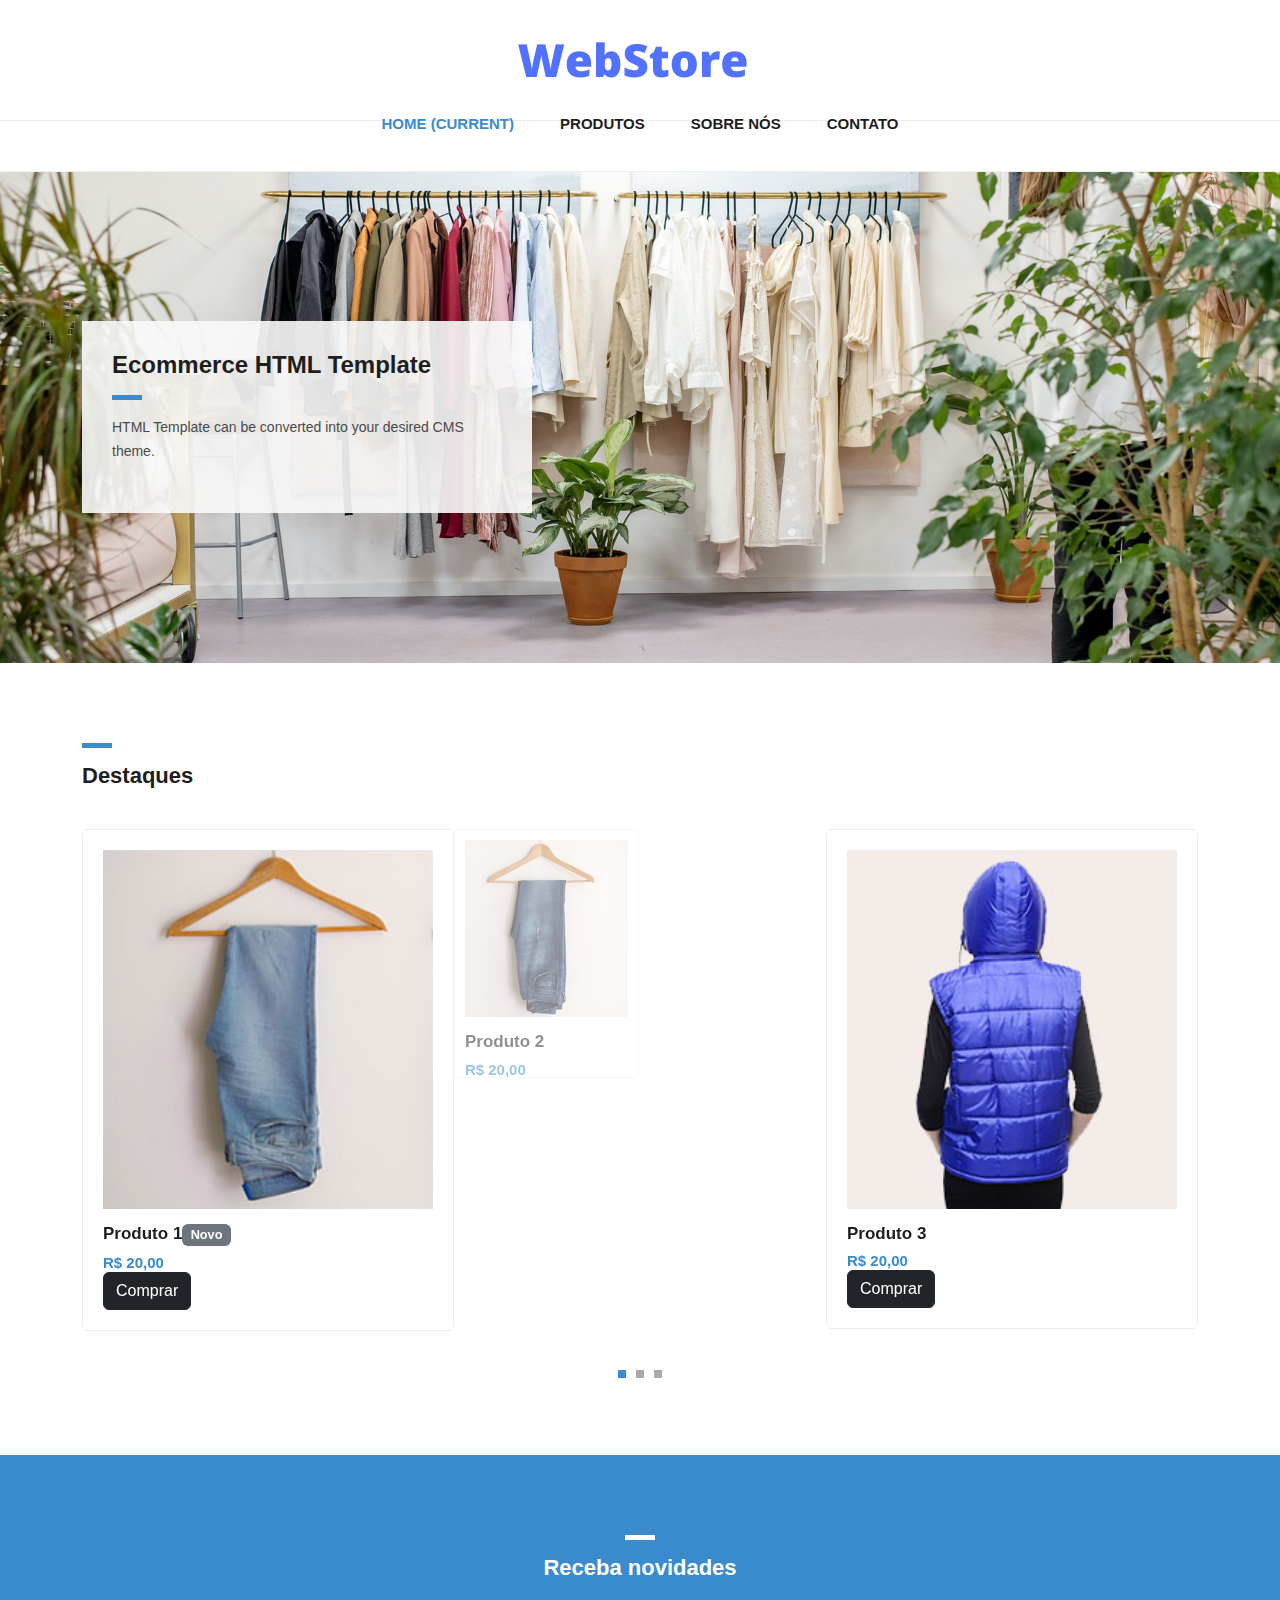
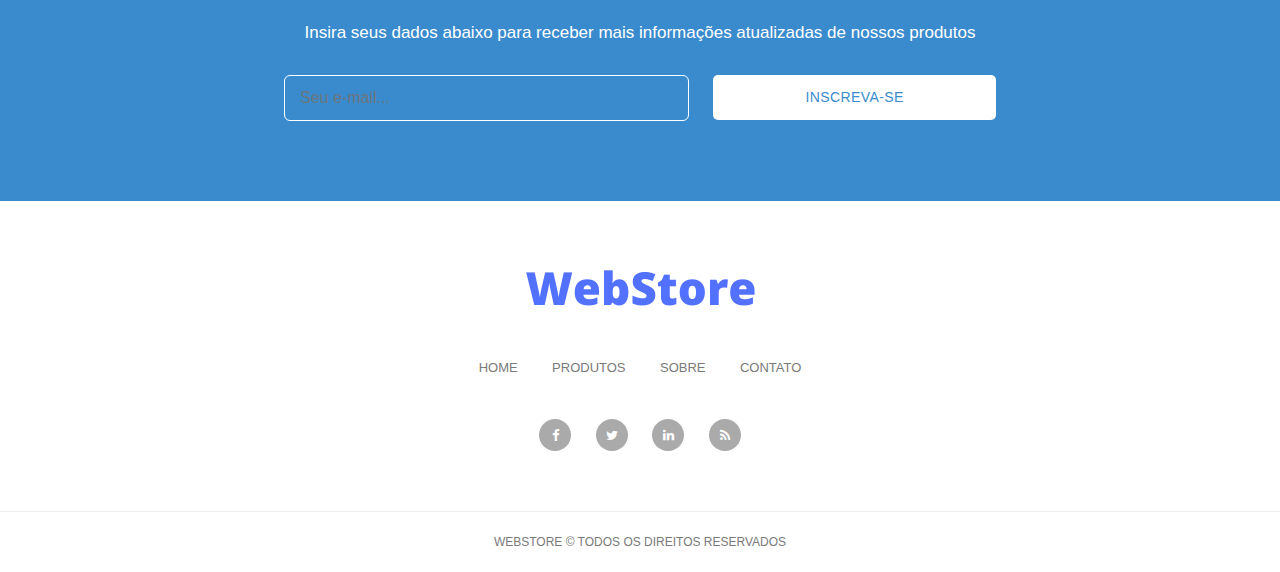
<file: index.html>
<!DOCTYPE html>
<html lang="pt-br">
<head>
    <meta charset="UTF-8">
    <meta http-equiv="X-UA-Compatible" content="IE=edge">
    <meta name="viewport" content="width=device-width, initial-scale=1.0">
    <link rel="stylesheet" href="./vendor/bootstrap/css/bootstrap.min.css">
    <link rel="stylesheet" href="./vendor/owl/css/owl.css">
    <link rel="stylesheet" href="./vendor/fontawesome/fontawesome.css">
    <link rel="stylesheet" href="./vendor/jquery-ui/jquery-ui.min.css">
    <link rel="stylesheet" href="./css/style.css">
    <title>WebStore - Loja especializada</title>
</head>
<body>
    <nav class="navbar navbar-expand-lg navbar-dark bg-dark static-top">
        <div class="container">
            <a class="navbar-brand" href="#"><img src="./img/header-logo.png" alt="logo"></a>
            <button class="navbar-toggler" type="button" data-toggle="collapse" data-target="#navbarResponsive" aria-controls="navbarResponsive" aria-expanded="false" aria-label="Toggle navigation">
                <span class="navbar-toggler-icon"></span>
            </button>
            <div class="collapse navbar-collapse" id="navbarResponsive">
                <ul class="navbar-nav ml-auto">
                    <li class="nav-item active">
                        <a class="nav-link" href="index.html">Home
                            <span class="sr-only">(current)</span>
                        </a>
                    </li>
                    <li class="nav-item">
                        <a class="nav-link" href="#products">Produtos</a>
                    </li>
                    <li class="nav-item">
                        <a class="nav-link nav-modal-open" href="#about" rel="sobre">Sobre nós</a>
                    </li>
                    <li class="nav-item">
                        <a class="nav-link nav-modal-open" href="#contact" rel="contato">Contato</a>
                    </li>
                </ul>
            </div>
        </div>
    </nav>
    
    <div class="banner">
        <div class="container">
            <div class="row">
                <div class="col-md-12">
                    <div class="caption">
                        <h2>Ecommerce HTML Template</h2>
                        <div class="line-dec"></div>
                        <p>HTML Template can be converted into your desired CMS theme. </p>
                    </div>
                </div>
            </div>
        </div>
    </div>
    
    <div id="featured" class="featured-items">
        <div class="container" id="products">
            <div class="row">
                <div class="col-md-12">
                    <div class="section-heading">
                        <div class="line-dec"></div>
                        <h1>Destaques</h1>
                    </div>
                </div>
                <div class="col-md-12">
                    <div class="owl-carousel owl-theme">
                        <div class="featured-item">
                            <img src="./img/item-01.jpg" alt="Item 1">
                            <h4>Produto 1</h4>
                            <h6>R$ 20,00</h6>
                            <a href="single-product.html">
                                Comprar
                            </a>
                        </div>
                        <div class="featured-item">
                            <img src="./img/item-02.jpg" alt="Item 2">
                            <h4>Produto 2</h4>
                            <h6>R$ 20,00</h6>
                            <a href="single-product.html">
                                Comprar
                            </a>
                        </div>
                        <div class="featured-item">
                            <img src="./img/item-03.jpg" alt="Item 3">
                            <h4>Produto 3</h4>
                            <h6>R$ 20,00</h6>
                            <a href="single-product.html">
                                Comprar
                            </a>
                        </div>
                        <div class="featured-item">
                            <img src="./img/item-04.jpg" alt="Item 4">
                            <h4>Produto 4</h4>
                            <h6>R$ 20,00</h6>
                            <a href="single-product.html">
                                Comprar
                            </a>
                        </div>
                        <div class="featured-item">
                            <img src="./img/item-05.jpg" alt="Item 5">
                            <h4>Produto 5</h4>
                            <h6>R$ 20,00</h6>
                            <a href="single-product.html">
                                Comprar
                            </a>
                        </div>
                        <div class="featured-item">
                            <img src="./img/item-06.jpg" alt="Item 6">
                            <h4>Produto 6</h4>
                            <h6>R$ 20,00</h6>
                            <a href="single-product.html">
                                Comprar
                            </a>
                        </div>
                        <div class="featured-item">
                            <img src="./img/item-04.jpg" alt="Item 7">
                            <h4>Produto 7</h4>
                            <h6>R$ 20,00</h6>
                            <a href="single-product.html">
                                Comprar
                            </a>
                        </div>
                        <div class="featured-item">
                            <img src="./img/item-05.jpg" alt="Item 8">
                            <h4>Produto 8</h4>
                            <h6>R$ 20,00</h6>
                            <a href="single-product.html">
                                Comprar
                            </a>
                        </div>
                        <div class="featured-item">
                            <img src="./img/item-05.jpg" alt="Item 9">
                            <h4>Produto 9</h4>
                            <h6>R$ 20,00</h6>
                            <a href="single-product.html">
                                Comprar
                            </a>
                        </div>
                    </div>
                </div>
            </div>
        </div>
    </div>
    
    <div class="subscribe-form">
        <div class="container">
            <div class="row">
                <div class="col-md-12">
                    <div class="section-heading">
                        <div class="line-dec"></div>
                        <h1>Receba novidades</h1>
                    </div>
                </div>
                <div class="col-md-8 offset-md-2">
                    <div class="main-content">
                        <p>Insira seus dados abaixo para receber mais informações atualizadas de nossos produtos</p>
                        <div class="container">
                            <form id="subscribe" class="form" action="" method="get">
                                <div class="row">
                                    <div class="col-md-7">
                                        <fieldset>
                                            <input name="email" type="text" class="form-control" id="email" placeholder="Seu e-mail...">
                                        </fieldset>
                                    </div>
                                    <div class="col-md-5">
                                        <fieldset>
                                            <button type="submit" id="form-submit" class="button">Inscreva-se</button>
                                        </fieldset>
                                    </div>
                                </div>
                            </form>
                        </div>
                    </div>
                </div>
            </div>
        </div>
    </div>
    
    <div class="footer">
        <div class="container">
            <div class="row">
                <div class="col-md-12">
                    <div class="logo">
                        <img src="./img/header-logo.png" alt="logo">
                    </div>
                </div>
                <div class="col-md-12">
                    <div class="footer-menu">
                        <ul>
                            <li><a href="#top">Home</a></li>
                            <li><a href="#products">Produtos</a></li>
                            <li><a class="nav-modal-open" href="#about" rel="sobre">Sobre</a></li>
                            <li><a class="nav-modal-open" href="#contact" rel="contato">Contato</a></li>
                        </ul>
                    </div>
                </div>
                <div class="col-md-12">
                    <div class="social-icons">
                        <ul>
                            <li><a href="#"><i class="fa fa-facebook"></i></a></li>
                            <li><a href="#"><i class="fa fa-twitter"></i></a></li>
                            <li><a href="#"><i class="fa fa-linkedin"></i></a></li>
                            <li><a href="#"><i class="fa fa-rss"></i></a></li>
                        </ul>
                    </div>
                </div>
            </div>
        </div>
    </div>
    
    <div class="sub-footer">
        <div class="container">
            <div class="row">
                <div class="col-md-12">
                    <div class="copyright-text">
                        <p>WebStore &copy; Todos os direitos reservados</p>
                    </div>
                </div>
            </div>
        </div>
    </div>
    
    
    <!-- Modal Body -->
    <!-- if you want to close by clicking outside the modal, delete the last endpoint:data-bs-backdrop and data-bs-keyboard -->
    <div class="modal fade" id="modalId" tabindex="-1" data-bs-backdrop="static" data-bs-keyboard="false" role="dialog" aria-labelledby="modalTitleId" aria-hidden="true">
        <div class="modal-dialog modal-dialog-scrollable modal-dialog-centered modal-sm" role="document">
            <div class="modal-content">
                <div class="modal-header">
                    <h5 class="modal-title" id="modalTitleId">Modal title</h5>
                    <button type="button" class="btn-close" data-bs-dismiss="modal" aria-label="Close"></button>
                </div>
                <div class="modal-body">
                    Body
                </div>
            </div>
        </div>
    </div>
    
    <div id="contato" class="visually-hidden">
        <form action="" class="form">
            <div class="mb-3">
                <label for="nome" class="form-label">Nome</label>
                <input type="text" name="nome" class="form-control" id="nome" placeholder="Digite seu nome" aria-describedby="helpNome">
                <small id="helpNome" class="text-muted">
                    Digite um nome válido
                </small>
            </div>
            <div class="mb-3">
                <label for="email" class="form-label">Email</label>
                <input type="text" name="email" class="form-control" id="email" placeholder="Digite seu e-mail" aria-describedby="helpEmail">
                <small id="helpEmail" class="text-muted">
                    Digite um nome válido
                </small>
            </div>
            <div class="mb-3">
                <label for="date" class="form-label">Data</label>
                <input type="text" name="date" class="form-control" id="date" placeholder="Digite uma data" aria-describedby="helpDate">
                <small id="helpDate" class="text-muted">
                    Digite uma data válida
                </small>
            </div>
            <div class="mb-3">
                <label for="time" class="form-label">Hora</label>
                <input type="text" name="time" class="form-control" id="time" placeholder="Digite um horário" aria-describedby="helpTime">
                <small id="helpTime" class="text-muted">
                    Digite um horário válido
                </small>
            </div>
            <div class="mb-3">
                <label for="cep" class="form-label">CEP</label>
                <input type="text" name="cep" class="form-control" id="cep" placeholder="Digite seu cep" aria-describedby="helpCep">
                <small id="helpCep" class="text-muted">
                    Digite um cep válido
                </small>
            </div>
            <div class="mb-3">
                <label for="phone" class="form-label">Phone</label>
                <input type="text" name="phone" class="form-control" id="phone" placeholder="Digite seu telefone" aria-describedby="helpPhone" required>
                <small id="helpPhone" class="text-muted">
                    Digite um telefone válido
                </small>
            </div>
            <div class="mb-3">
                <label for="cpf" class="form-label">CPF</label>
                <input type="text" name="cpf" class="form-control" id="cpf" placeholder="Digite seu cpf" aria-describedby="helpCpf" required>
                <small id="helpCpf" class="text-muted">
                    Digite um cpf válido
                </small>
            </div>
            
            <button type="submit" class="btn btn-primary">Enviar</button>
        </form>
    </div>
    
    <div id="sobre" class="visually-hidden">
        <p>Lorem ipsum dolor sit, amet consectetur adipisicing elit. Odio iusto qui quibusdam corporis exercitationem soluta dolor libero? Facere, excepturi ullam. In, eum officia molestiae veniam obcaecati maiores amet voluptatibus saepe. Lorem, ipsum dolor sit amet consectetur adipisicing elit. Placeat aspernatur nulla asperiores, assumenda autem corrupti possimus facilis nisi velit iste doloribus cumque alias necessitatibus sit exercitationem officia, sed enim at.</p>
    </div>
    
    
    <script src="./vendor/jquery/jquery-3.6.1.min.js"></script>
    <script src="./vendor/bootstrap/js/bootstrap.min.js"></script>
    <script src="./vendor/owl/js/owl.js"></script>
    <script src="./vendor/jquery-mask/jquery.mask.min.js"></script>
    <script src="./vendor/jquery-ui/jquery-ui.min.js"></script>
    <script src="./js/script.js"></script>
</body>
</html>
</file>
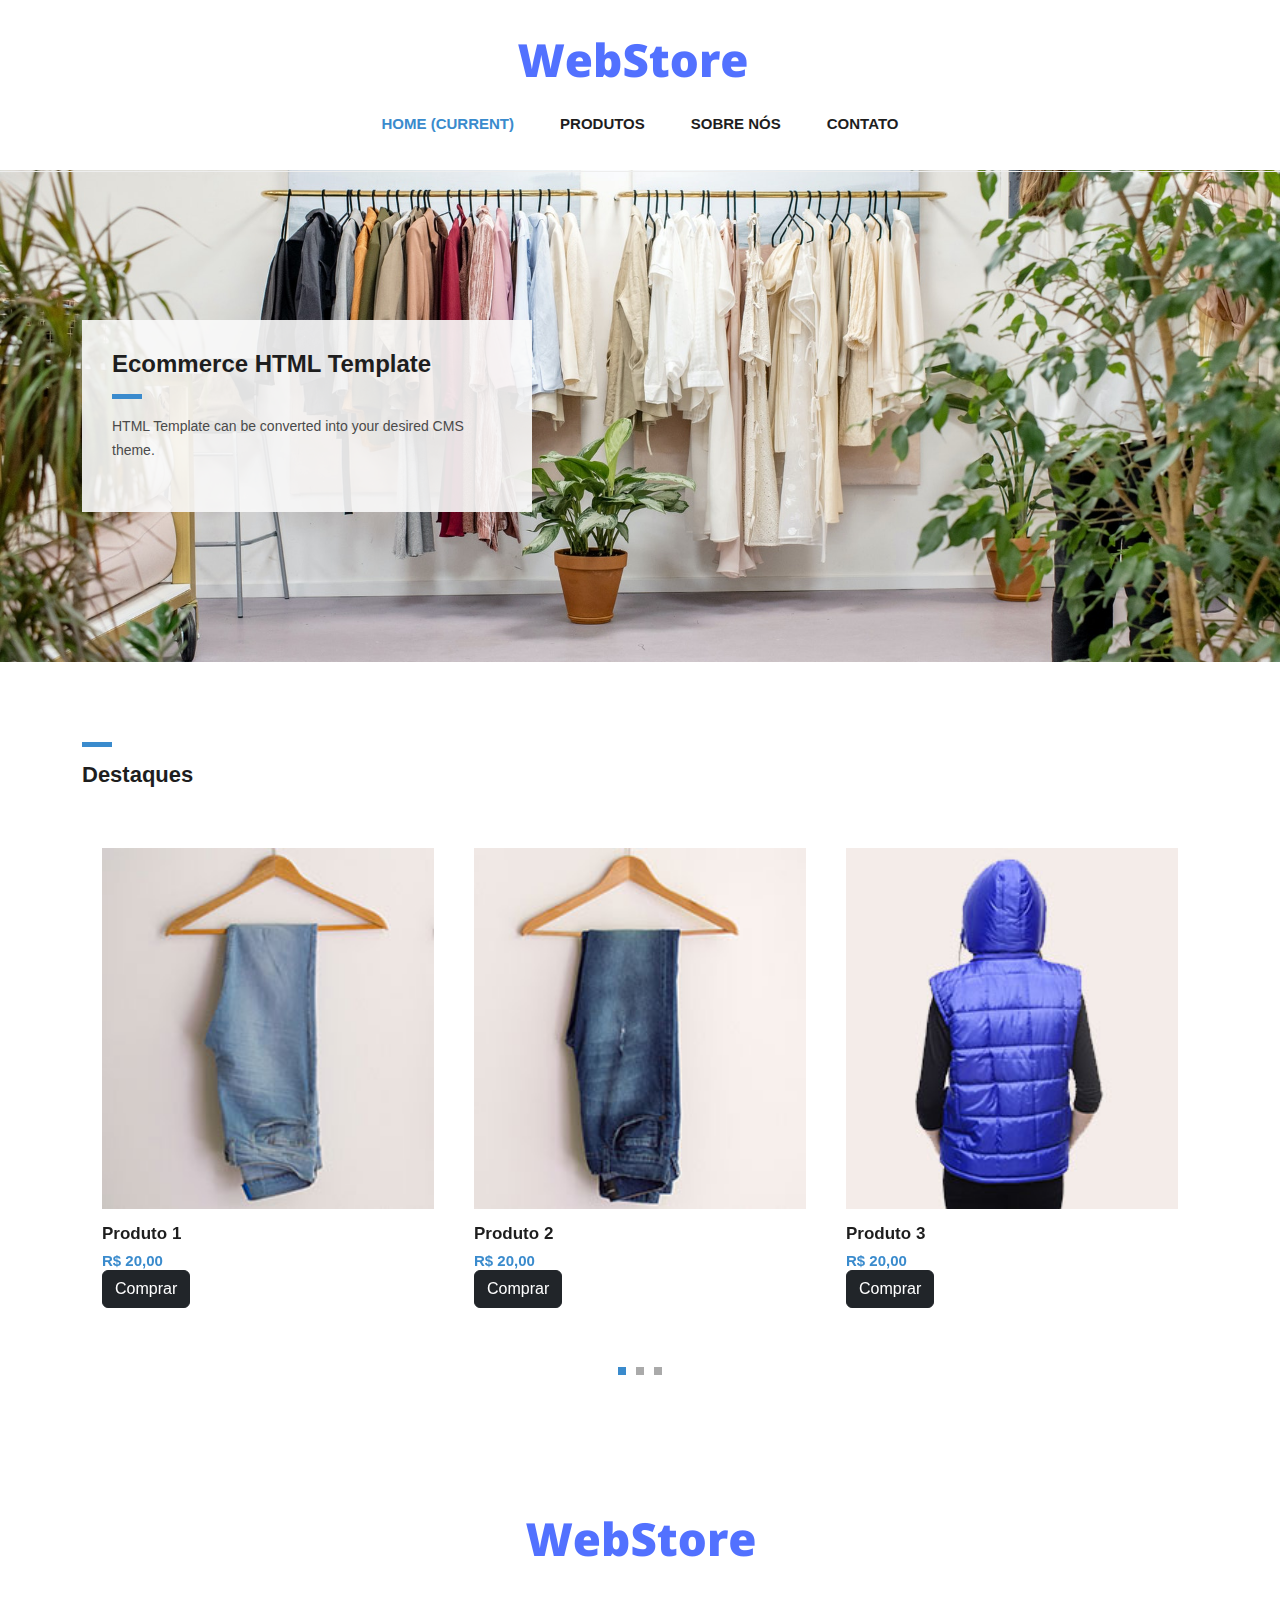
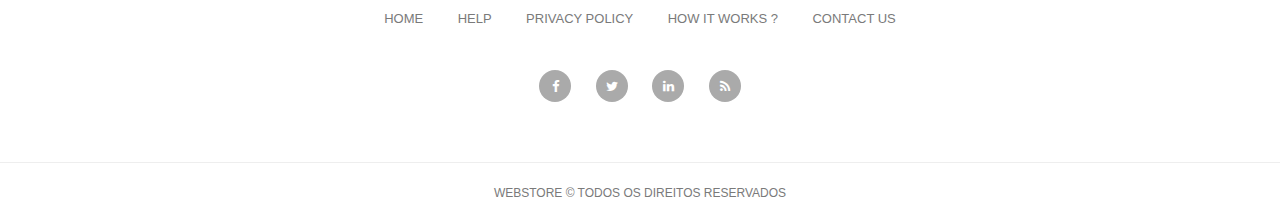
<file: exercise/index.html>
<!DOCTYPE html>
<html lang="pt-br">
<head>
    <meta charset="UTF-8">
    <meta http-equiv="X-UA-Compatible" content="IE=edge">
    <meta name="viewport" content="width=device-width, initial-scale=1.0">
    <link rel="stylesheet" href="./vandor/bootstrap/css/bootstrap.min.css">
    <link rel="stylesheet" href="./vandor/owl/css/owl.css">
    <link rel="stylesheet" href="./vandor/fontawesome/fontawesome.css">
    <link rel="stylesheet" href="./css/style.css">
    <title>jQuery</title>
</head>
<body>
    <nav class="navbar navbar-expand-lg navbar-dark bg-dark static-top">
        <div class="container">
            <a class="navbar-brand" href="#"><img src="./img/header-logo.png" alt="logo"></a>
            <button class="navbar-toggler" type="button" data-toggle="collapse" data-target="#navbarResponsive" aria-controls="navbarResponsive" aria-expanded="false" aria-label="Toggle navigation">
                <span class="navbar-toggler-icon"></span>
            </button>
            <div class="collapse navbar-collapse" id="navbarResponsive">
                <ul class="navbar-nav ml-auto">
                    <li class="nav-item active">
                        <a class="nav-link" href="index.html">Home
                            <span class="sr-only">(current)</span>
                        </a>
                    </li>
                    <li class="nav-item">
                        <a class="nav-link" href="#products">Produtos</a>
                    </li>
                    <li class="nav-item">
                        <a class="nav-link" href="sobre.html">Sobre nós</a>
                    </li>
                    <li class="nav-item">
                        <a class="nav-link" href="./form.html">Contato</a>
                    </li>
                </ul>
            </div>
        </div>
    </nav>
    
    <div class="banner">
        <div class="container">
            <div class="row">
                <div class="col-md-12">
                    <div class="caption">
                        <h2>Ecommerce HTML Template</h2>
                        <div class="line-dec"></div>
                        <p>HTML Template can be converted into your desired CMS theme. </p>
                    </div>
                </div>
            </div>
        </div>
    </div>
    
    <div id="featured" class="featured-items">
        <div class="container" id="products">
            <div class="row">
                <div class="col-md-12">
                    <div class="section-heading">
                        <div class="line-dec"></div>
                        <h1>Destaques</h1>
                    </div>
                </div>
                <div class="col-md-12">
                    <div class="owl-carousel owl-theme">
                        <div class="featured-item">
                            <img src="./img/item-01.jpg" alt="Item 1">
                            <h4>Produto 1</h4>
                            <h6>R$ 20,00</h6>
                            <a href="single-product.html">
                                Comprar
                            </a>
                        </div>
                        <div class="featured-item">
                            <img src="./img/item-02.jpg" alt="Item 2">
                            <h4>Produto 2</h4>
                            <h6>R$ 20,00</h6>
                            <a href="single-product.html">
                                Comprar
                            </a>
                        </div>
                        <div class="featured-item">
                            <img src="./img/item-03.jpg" alt="Item 3">
                            <h4>Produto 3</h4>
                            <h6>R$ 20,00</h6>
                            <a href="single-product.html">
                                Comprar
                            </a>
                        </div>
                        <div class="featured-item">
                            <img src="./img/item-04.jpg" alt="Item 4">
                            <h4>Produto 4</h4>
                            <h6>R$ 20,00</h6>
                            <a href="single-product.html">
                                Comprar
                            </a>
                        </div>
                        <div class="featured-item">
                            <img src="./img/item-05.jpg" alt="Item 5">
                            <h4>Produto 5</h4>
                            <h6>R$ 20,00</h6>
                            <a href="single-product.html">
                                Comprar
                            </a>
                        </div>
                        <div class="featured-item">
                            <img src="./img/item-06.jpg" alt="Item 6">
                            <h4>Produto 6</h4>
                            <h6>R$ 20,00</h6>
                            <a href="single-product.html">
                                Comprar
                            </a>
                        </div>
                        <div class="featured-item">
                            <img src="./img/item-04.jpg" alt="Item 7">
                            <h4>Produto 7</h4>
                            <h6>R$ 20,00</h6>
                            <a href="single-product.html">
                                Comprar
                            </a>
                        </div>
                        <div class="featured-item">
                            <img src="./img/item-05.jpg" alt="Item 8">
                            <h4>Produto 8</h4>
                            <h6>R$ 20,00</h6>
                            <a href="single-product.html">
                                Comprar
                            </a>
                        </div>
                        <div class="featured-item">
                            <img src="./img/item-05.jpg" alt="Item 9">
                            <h4>Produto 9</h4>
                            <h6>R$ 20,00</h6>
                            <a href="single-product.html">
                                Comprar
                            </a>
                        </div>
                    </div>
                </div>
            </div>
        </div>
    </div>
    
    <div class="footer">
        <div class="container">
            <div class="row">
                <div class="col-md-12">
                    <div class="logo">
                        <img src="./img/header-logo.png" alt="logo">
                    </div>
                </div>
                <div class="col-md-12">
                    <div class="footer-menu">
                        <ul>
                            <li><a href="#">Home</a></li>
                            <li><a href="#">Help</a></li>
                            <li><a href="#">Privacy Policy</a></li>
                            <li><a href="#">How It Works ?</a></li>
                            <li><a href="#">Contact Us</a></li>
                        </ul>
                    </div>
                </div>
                <div class="col-md-12">
                    <div class="social-icons">
                        <ul>
                            <li><a href="#"><i class="fa fa-facebook"></i></a></li>
                            <li><a href="#"><i class="fa fa-twitter"></i></a></li>
                            <li><a href="#"><i class="fa fa-linkedin"></i></a></li>
                            <li><a href="#"><i class="fa fa-rss"></i></a></li>
                        </ul>
                    </div>
                </div>
            </div>
        </div>
    </div>
    
    <div class="sub-footer">
        <div class="container">
            <div class="row">
                <div class="col-md-12">
                    <div class="copyright-text">
                        <p>WebStore &copy; Todos os direitos reservados
                        </div>
                    </div>
                </div>
            </div>
        </div>
    <script src="./vandor/jquery/jquery-3.6.1.min.js"></script>
    <script src="./vandor/bootstrap/js/bootstrap.min.js"></script>
    <script src="./vandor/owl/js/owl.js"></script>
    <script src="./js/script.js"></script>
</body>
</html>
</file>
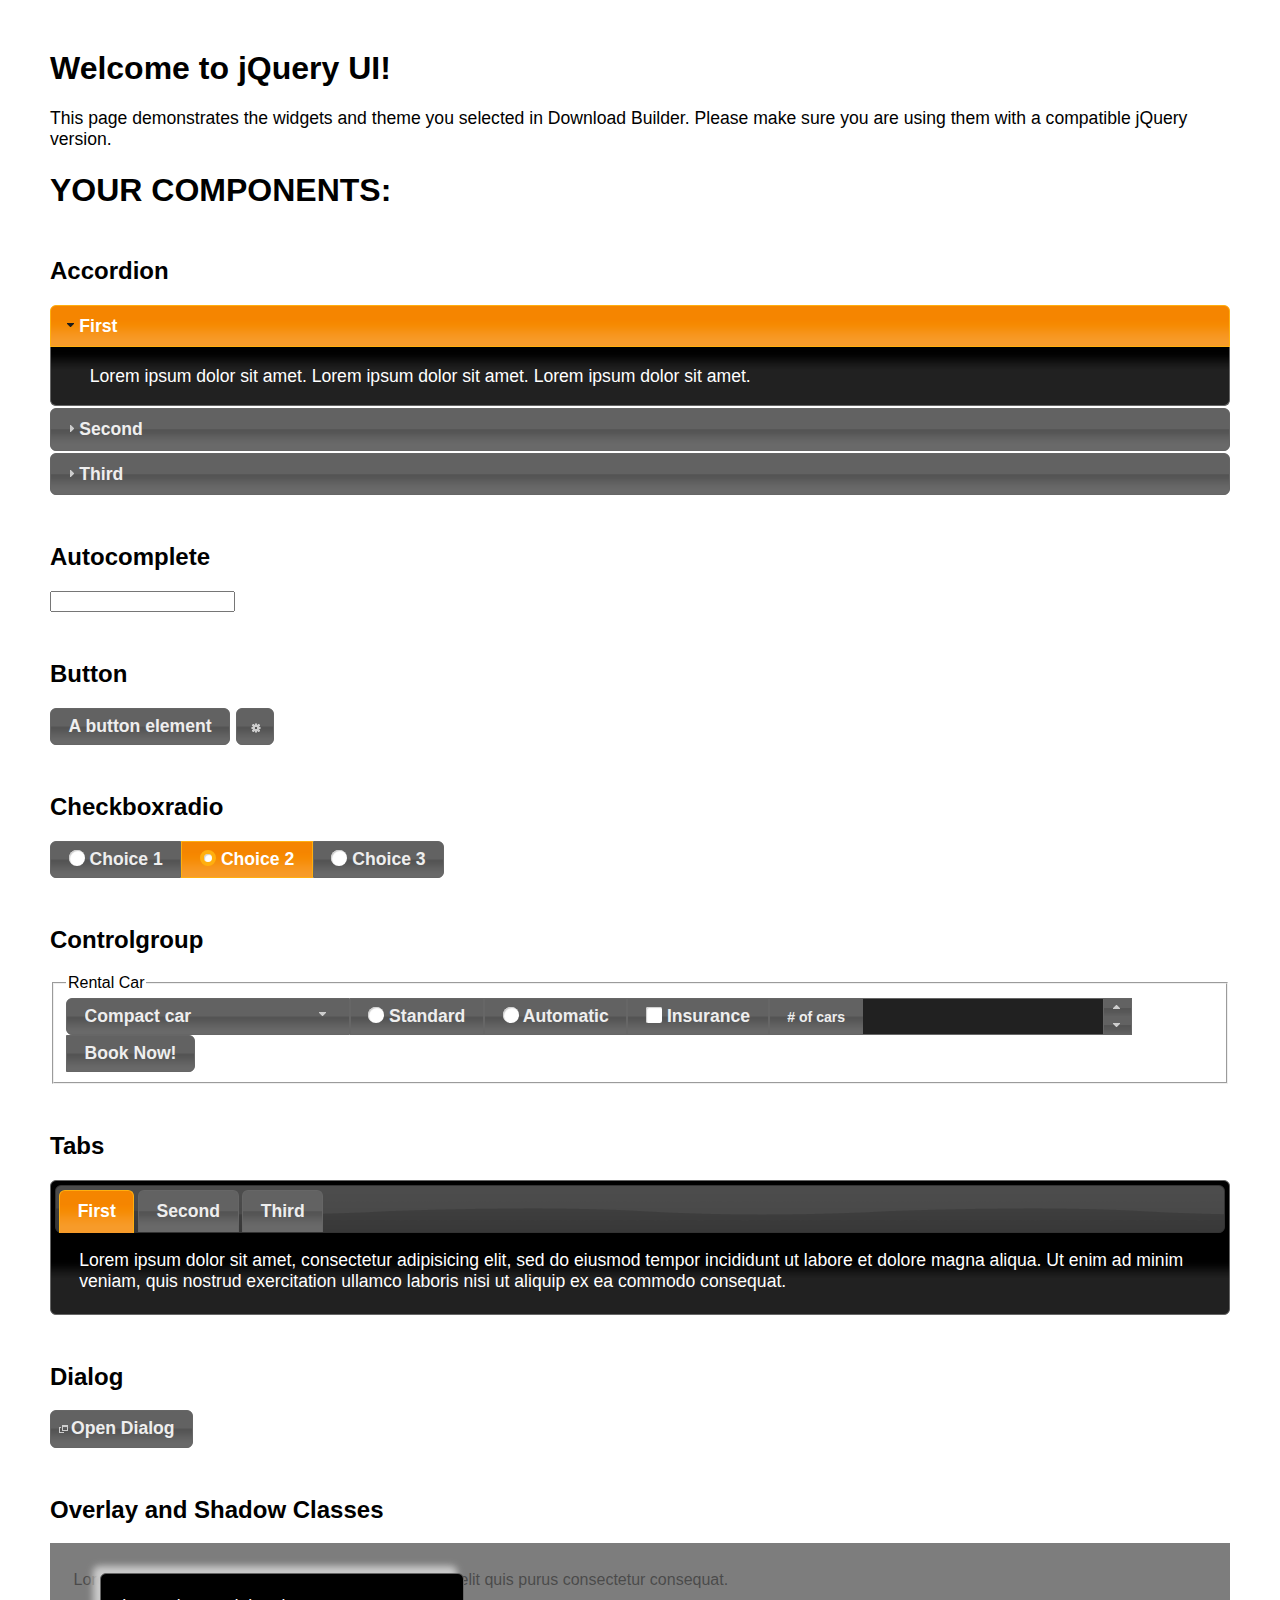
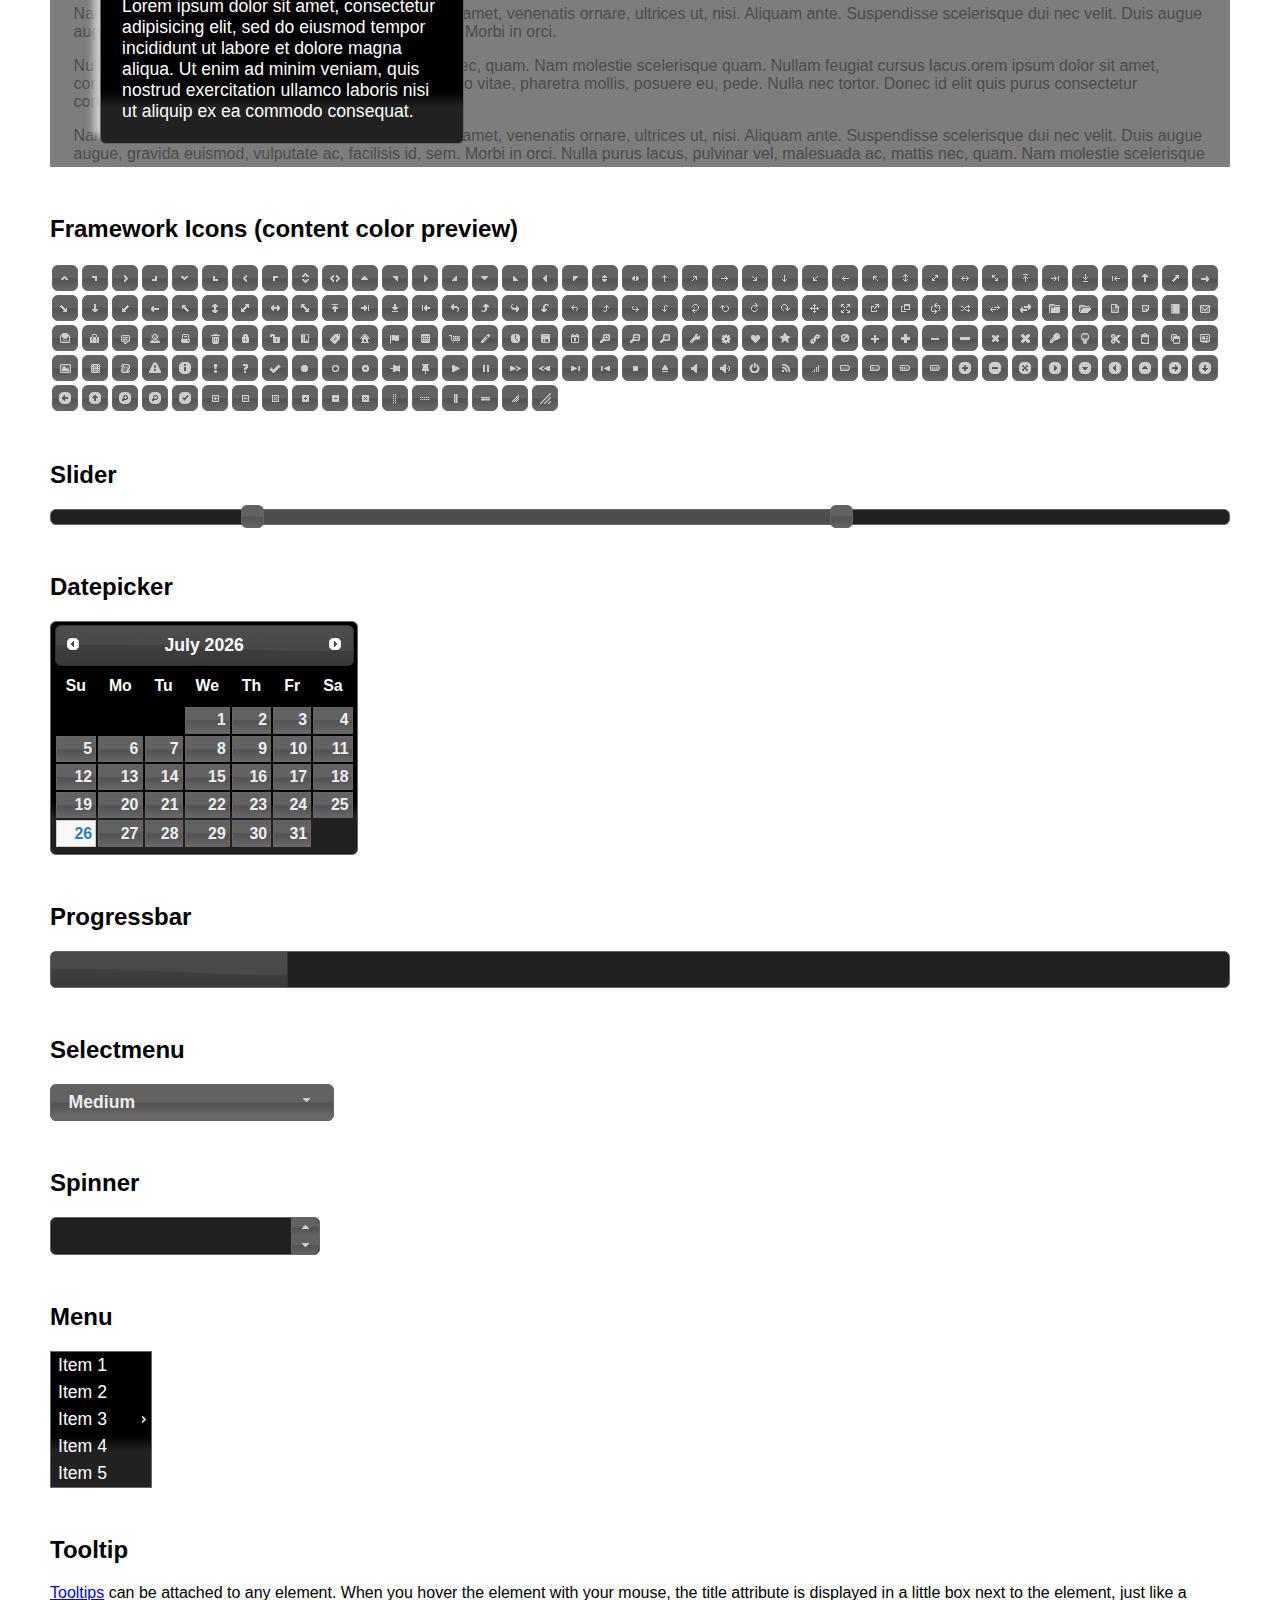
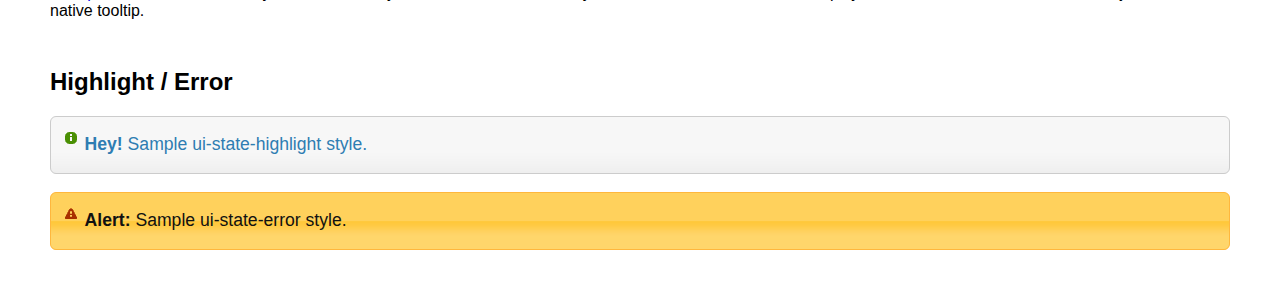
<file: vendor/jquery-ui/index.html>
<!doctype html>
<html lang="us">
<head>
	<meta charset="utf-8">
	<title>jQuery UI Example Page</title>
	<link href="jquery-ui.css" rel="stylesheet">
	<style>
	body{
		font-family: "Trebuchet MS", sans-serif;
		margin: 50px;
	}
	.demoHeaders {
		margin-top: 2em;
	}
	#dialog-link {
		padding: .4em 1em .4em 20px;
		text-decoration: none;
		position: relative;
	}
	#dialog-link span.ui-icon {
		margin: 0 5px 0 0;
		position: absolute;
		left: .2em;
		top: 50%;
		margin-top: -8px;
	}
	#icons {
		margin: 0;
		padding: 0;
	}
	#icons li {
		margin: 2px;
		position: relative;
		padding: 4px 0;
		cursor: pointer;
		float: left;
		list-style: none;
	}
	#icons span.ui-icon {
		float: left;
		margin: 0 4px;
	}
	.fakewindowcontain .ui-widget-overlay {
		position: absolute;
	}
	select {
		width: 200px;
	}
	</style>
</head>
<body>

<h1>Welcome to jQuery UI!</h1>

<div class="ui-widget">
	<p>This page demonstrates the widgets and theme you selected in Download Builder. Please make sure you are using them with a compatible jQuery version.</p>
</div>

<h1>YOUR COMPONENTS:</h1>

<!-- Accordion -->
<h2 class="demoHeaders">Accordion</h2>
<div id="accordion">
	<h3>First</h3>
	<div>Lorem ipsum dolor sit amet. Lorem ipsum dolor sit amet. Lorem ipsum dolor sit amet.</div>
	<h3>Second</h3>
	<div>Phasellus mattis tincidunt nibh.</div>
	<h3>Third</h3>
	<div>Nam dui erat, auctor a, dignissim quis.</div>
</div>

<!-- Autocomplete -->
<h2 class="demoHeaders">Autocomplete</h2>
<div>
	<input id="autocomplete" title="type &quot;a&quot;">
</div>

<!-- Button -->
<h2 class="demoHeaders">Button</h2>
<button id="button">A button element</button>
<button id="button-icon">An icon-only button</button>

<!-- Checkboxradio -->
<h2 class="demoHeaders">Checkboxradio</h2>
<form style="margin-top: 1em;">
	<div id="radioset">
		<input type="radio" id="radio1" name="radio"><label for="radio1">Choice 1</label>
		<input type="radio" id="radio2" name="radio" checked="checked"><label for="radio2">Choice 2</label>
		<input type="radio" id="radio3" name="radio"><label for="radio3">Choice 3</label>
	</div>
</form>

<!-- Controlgroup -->
<h2 class="demoHeaders">Controlgroup</h2>
<fieldset>
	<legend>Rental Car</legend>
	<div id="controlgroup">
		<select id="car-type">
			<option>Compact car</option>
			<option>Midsize car</option>
			<option>Full size car</option>
			<option>SUV</option>
			<option>Luxury</option>
			<option>Truck</option>
			<option>Van</option>
		</select>
		<label for="transmission-standard">Standard</label>
		<input type="radio" name="transmission" id="transmission-standard">
		<label for="transmission-automatic">Automatic</label>
		<input type="radio" name="transmission" id="transmission-automatic">
		<label for="insurance">Insurance</label>
		<input type="checkbox" name="insurance" id="insurance">
		<label for="horizontal-spinner" class="ui-controlgroup-label"># of cars</label>
		<input id="horizontal-spinner" class="ui-spinner-input">
		<button>Book Now!</button>
	</div>
</fieldset>

<!-- Tabs -->
<h2 class="demoHeaders">Tabs</h2>
<div id="tabs">
	<ul>
		<li><a href="#tabs-1">First</a></li>
		<li><a href="#tabs-2">Second</a></li>
		<li><a href="#tabs-3">Third</a></li>
	</ul>
	<div id="tabs-1">Lorem ipsum dolor sit amet, consectetur adipisicing elit, sed do eiusmod tempor incididunt ut labore et dolore magna aliqua. Ut enim ad minim veniam, quis nostrud exercitation ullamco laboris nisi ut aliquip ex ea commodo consequat.</div>
	<div id="tabs-2">Phasellus mattis tincidunt nibh. Cras orci urna, blandit id, pretium vel, aliquet ornare, felis. Maecenas scelerisque sem non nisl. Fusce sed lorem in enim dictum bibendum.</div>
	<div id="tabs-3">Nam dui erat, auctor a, dignissim quis, sollicitudin eu, felis. Pellentesque nisi urna, interdum eget, sagittis et, consequat vestibulum, lacus. Mauris porttitor ullamcorper augue.</div>
</div>

<h2 class="demoHeaders">Dialog</h2>
<p>
	<button id="dialog-link" class="ui-button ui-corner-all ui-widget">
		<span class="ui-icon ui-icon-newwin"></span>Open Dialog
	</button>
</p>

<h2 class="demoHeaders">Overlay and Shadow Classes</h2>
<div style="position: relative; width: 96%; height: 200px; padding:1% 2%; overflow:hidden;" class="fakewindowcontain">
	<p>Lorem ipsum dolor sit amet,  Nulla nec tortor. Donec id elit quis purus consectetur consequat. </p><p>Nam congue semper tellus. Sed erat dolor, dapibus sit amet, venenatis ornare, ultrices ut, nisi. Aliquam ante. Suspendisse scelerisque dui nec velit. Duis augue augue, gravida euismod, vulputate ac, facilisis id, sem. Morbi in orci. </p><p>Nulla purus lacus, pulvinar vel, malesuada ac, mattis nec, quam. Nam molestie scelerisque quam. Nullam feugiat cursus lacus.orem ipsum dolor sit amet, consectetur adipiscing elit. Donec libero risus, commodo vitae, pharetra mollis, posuere eu, pede. Nulla nec tortor. Donec id elit quis purus consectetur consequat. </p><p>Nam congue semper tellus. Sed erat dolor, dapibus sit amet, venenatis ornare, ultrices ut, nisi. Aliquam ante. Suspendisse scelerisque dui nec velit. Duis augue augue, gravida euismod, vulputate ac, facilisis id, sem. Morbi in orci. Nulla purus lacus, pulvinar vel, malesuada ac, mattis nec, quam. Nam molestie scelerisque quam. </p><p>Nullam feugiat cursus lacus.orem ipsum dolor sit amet, consectetur adipiscing elit. Donec libero risus, commodo vitae, pharetra mollis, posuere eu, pede. Nulla nec tortor. Donec id elit quis purus consectetur consequat. Nam congue semper tellus. Sed erat dolor, dapibus sit amet, venenatis ornare, ultrices ut, nisi. Aliquam ante. </p><p>Suspendisse scelerisque dui nec velit. Duis augue augue, gravida euismod, vulputate ac, facilisis id, sem. Morbi in orci. Nulla purus lacus, pulvinar vel, malesuada ac, mattis nec, quam. Nam molestie scelerisque quam. Nullam feugiat cursus lacus.orem ipsum dolor sit amet, consectetur adipiscing elit. Donec libero risus, commodo vitae, pharetra mollis, posuere eu, pede. Nulla nec tortor. Donec id elit quis purus consectetur consequat. Nam congue semper tellus. Sed erat dolor, dapibus sit amet, venenatis ornare, ultrices ut, nisi. </p>

	<!-- ui-dialog -->
	<div class="ui-widget-overlay ui-front"></div>
	<div style="position: absolute; width: 320px; left: 50px; top: 30px; padding: 1.2em" class="ui-widget ui-front ui-widget-content ui-corner-all ui-widget-shadow">
		Lorem ipsum dolor sit amet, consectetur adipisicing elit, sed do eiusmod tempor incididunt ut labore et dolore magna aliqua. Ut enim ad minim veniam, quis nostrud exercitation ullamco laboris nisi ut aliquip ex ea commodo consequat.
	</div>

</div>

<!-- ui-dialog -->
<div id="dialog" title="Dialog Title">
	<p>Lorem ipsum dolor sit amet, consectetur adipisicing elit, sed do eiusmod tempor incididunt ut labore et dolore magna aliqua. Ut enim ad minim veniam, quis nostrud exercitation ullamco laboris nisi ut aliquip ex ea commodo consequat.</p>
</div>


<h2 class="demoHeaders">Framework Icons (content color preview)</h2>
<ul id="icons" class="ui-widget ui-helper-clearfix">
	<li class="ui-state-default ui-corner-all" title=".ui-icon-caret-1-n"><span class="ui-icon ui-icon-caret-1-n"></span></li>
	<li class="ui-state-default ui-corner-all" title=".ui-icon-caret-1-ne"><span class="ui-icon ui-icon-caret-1-ne"></span></li>
	<li class="ui-state-default ui-corner-all" title=".ui-icon-caret-1-e"><span class="ui-icon ui-icon-caret-1-e"></span></li>
	<li class="ui-state-default ui-corner-all" title=".ui-icon-caret-1-se"><span class="ui-icon ui-icon-caret-1-se"></span></li>
	<li class="ui-state-default ui-corner-all" title=".ui-icon-caret-1-s"><span class="ui-icon ui-icon-caret-1-s"></span></li>
	<li class="ui-state-default ui-corner-all" title=".ui-icon-caret-1-sw"><span class="ui-icon ui-icon-caret-1-sw"></span></li>
	<li class="ui-state-default ui-corner-all" title=".ui-icon-caret-1-w"><span class="ui-icon ui-icon-caret-1-w"></span></li>
	<li class="ui-state-default ui-corner-all" title=".ui-icon-caret-1-nw"><span class="ui-icon ui-icon-caret-1-nw"></span></li>
	<li class="ui-state-default ui-corner-all" title=".ui-icon-caret-2-n-s"><span class="ui-icon ui-icon-caret-2-n-s"></span></li>
	<li class="ui-state-default ui-corner-all" title=".ui-icon-caret-2-e-w"><span class="ui-icon ui-icon-caret-2-e-w"></span></li>
	<li class="ui-state-default ui-corner-all" title=".ui-icon-triangle-1-n"><span class="ui-icon ui-icon-triangle-1-n"></span></li>
	<li class="ui-state-default ui-corner-all" title=".ui-icon-triangle-1-ne"><span class="ui-icon ui-icon-triangle-1-ne"></span></li>
	<li class="ui-state-default ui-corner-all" title=".ui-icon-triangle-1-e"><span class="ui-icon ui-icon-triangle-1-e"></span></li>
	<li class="ui-state-default ui-corner-all" title=".ui-icon-triangle-1-se"><span class="ui-icon ui-icon-triangle-1-se"></span></li>
	<li class="ui-state-default ui-corner-all" title=".ui-icon-triangle-1-s"><span class="ui-icon ui-icon-triangle-1-s"></span></li>
	<li class="ui-state-default ui-corner-all" title=".ui-icon-triangle-1-sw"><span class="ui-icon ui-icon-triangle-1-sw"></span></li>
	<li class="ui-state-default ui-corner-all" title=".ui-icon-triangle-1-w"><span class="ui-icon ui-icon-triangle-1-w"></span></li>
	<li class="ui-state-default ui-corner-all" title=".ui-icon-triangle-1-nw"><span class="ui-icon ui-icon-triangle-1-nw"></span></li>
	<li class="ui-state-default ui-corner-all" title=".ui-icon-triangle-2-n-s"><span class="ui-icon ui-icon-triangle-2-n-s"></span></li>
	<li class="ui-state-default ui-corner-all" title=".ui-icon-triangle-2-e-w"><span class="ui-icon ui-icon-triangle-2-e-w"></span></li>
	<li class="ui-state-default ui-corner-all" title=".ui-icon-arrow-1-n"><span class="ui-icon ui-icon-arrow-1-n"></span></li>
	<li class="ui-state-default ui-corner-all" title=".ui-icon-arrow-1-ne"><span class="ui-icon ui-icon-arrow-1-ne"></span></li>
	<li class="ui-state-default ui-corner-all" title=".ui-icon-arrow-1-e"><span class="ui-icon ui-icon-arrow-1-e"></span></li>
	<li class="ui-state-default ui-corner-all" title=".ui-icon-arrow-1-se"><span class="ui-icon ui-icon-arrow-1-se"></span></li>
	<li class="ui-state-default ui-corner-all" title=".ui-icon-arrow-1-s"><span class="ui-icon ui-icon-arrow-1-s"></span></li>
	<li class="ui-state-default ui-corner-all" title=".ui-icon-arrow-1-sw"><span class="ui-icon ui-icon-arrow-1-sw"></span></li>
	<li class="ui-state-default ui-corner-all" title=".ui-icon-arrow-1-w"><span class="ui-icon ui-icon-arrow-1-w"></span></li>
	<li class="ui-state-default ui-corner-all" title=".ui-icon-arrow-1-nw"><span class="ui-icon ui-icon-arrow-1-nw"></span></li>
	<li class="ui-state-default ui-corner-all" title=".ui-icon-arrow-2-n-s"><span class="ui-icon ui-icon-arrow-2-n-s"></span></li>
	<li class="ui-state-default ui-corner-all" title=".ui-icon-arrow-2-ne-sw"><span class="ui-icon ui-icon-arrow-2-ne-sw"></span></li>
	<li class="ui-state-default ui-corner-all" title=".ui-icon-arrow-2-e-w"><span class="ui-icon ui-icon-arrow-2-e-w"></span></li>
	<li class="ui-state-default ui-corner-all" title=".ui-icon-arrow-2-se-nw"><span class="ui-icon ui-icon-arrow-2-se-nw"></span></li>
	<li class="ui-state-default ui-corner-all" title=".ui-icon-arrowstop-1-n"><span class="ui-icon ui-icon-arrowstop-1-n"></span></li>
	<li class="ui-state-default ui-corner-all" title=".ui-icon-arrowstop-1-e"><span class="ui-icon ui-icon-arrowstop-1-e"></span></li>
	<li class="ui-state-default ui-corner-all" title=".ui-icon-arrowstop-1-s"><span class="ui-icon ui-icon-arrowstop-1-s"></span></li>
	<li class="ui-state-default ui-corner-all" title=".ui-icon-arrowstop-1-w"><span class="ui-icon ui-icon-arrowstop-1-w"></span></li>
	<li class="ui-state-default ui-corner-all" title=".ui-icon-arrowthick-1-n"><span class="ui-icon ui-icon-arrowthick-1-n"></span></li>
	<li class="ui-state-default ui-corner-all" title=".ui-icon-arrowthick-1-ne"><span class="ui-icon ui-icon-arrowthick-1-ne"></span></li>
	<li class="ui-state-default ui-corner-all" title=".ui-icon-arrowthick-1-e"><span class="ui-icon ui-icon-arrowthick-1-e"></span></li>
	<li class="ui-state-default ui-corner-all" title=".ui-icon-arrowthick-1-se"><span class="ui-icon ui-icon-arrowthick-1-se"></span></li>
	<li class="ui-state-default ui-corner-all" title=".ui-icon-arrowthick-1-s"><span class="ui-icon ui-icon-arrowthick-1-s"></span></li>
	<li class="ui-state-default ui-corner-all" title=".ui-icon-arrowthick-1-sw"><span class="ui-icon ui-icon-arrowthick-1-sw"></span></li>
	<li class="ui-state-default ui-corner-all" title=".ui-icon-arrowthick-1-w"><span class="ui-icon ui-icon-arrowthick-1-w"></span></li>
	<li class="ui-state-default ui-corner-all" title=".ui-icon-arrowthick-1-nw"><span class="ui-icon ui-icon-arrowthick-1-nw"></span></li>
	<li class="ui-state-default ui-corner-all" title=".ui-icon-arrowthick-2-n-s"><span class="ui-icon ui-icon-arrowthick-2-n-s"></span></li>
	<li class="ui-state-default ui-corner-all" title=".ui-icon-arrowthick-2-ne-sw"><span class="ui-icon ui-icon-arrowthick-2-ne-sw"></span></li>
	<li class="ui-state-default ui-corner-all" title=".ui-icon-arrowthick-2-e-w"><span class="ui-icon ui-icon-arrowthick-2-e-w"></span></li>
	<li class="ui-state-default ui-corner-all" title=".ui-icon-arrowthick-2-se-nw"><span class="ui-icon ui-icon-arrowthick-2-se-nw"></span></li>
	<li class="ui-state-default ui-corner-all" title=".ui-icon-arrowthickstop-1-n"><span class="ui-icon ui-icon-arrowthickstop-1-n"></span></li>
	<li class="ui-state-default ui-corner-all" title=".ui-icon-arrowthickstop-1-e"><span class="ui-icon ui-icon-arrowthickstop-1-e"></span></li>
	<li class="ui-state-default ui-corner-all" title=".ui-icon-arrowthickstop-1-s"><span class="ui-icon ui-icon-arrowthickstop-1-s"></span></li>
	<li class="ui-state-default ui-corner-all" title=".ui-icon-arrowthickstop-1-w"><span class="ui-icon ui-icon-arrowthickstop-1-w"></span></li>
	<li class="ui-state-default ui-corner-all" title=".ui-icon-arrowreturnthick-1-w"><span class="ui-icon ui-icon-arrowreturnthick-1-w"></span></li>
	<li class="ui-state-default ui-corner-all" title=".ui-icon-arrowreturnthick-1-n"><span class="ui-icon ui-icon-arrowreturnthick-1-n"></span></li>
	<li class="ui-state-default ui-corner-all" title=".ui-icon-arrowreturnthick-1-e"><span class="ui-icon ui-icon-arrowreturnthick-1-e"></span></li>
	<li class="ui-state-default ui-corner-all" title=".ui-icon-arrowreturnthick-1-s"><span class="ui-icon ui-icon-arrowreturnthick-1-s"></span></li>
	<li class="ui-state-default ui-corner-all" title=".ui-icon-arrowreturn-1-w"><span class="ui-icon ui-icon-arrowreturn-1-w"></span></li>
	<li class="ui-state-default ui-corner-all" title=".ui-icon-arrowreturn-1-n"><span class="ui-icon ui-icon-arrowreturn-1-n"></span></li>
	<li class="ui-state-default ui-corner-all" title=".ui-icon-arrowreturn-1-e"><span class="ui-icon ui-icon-arrowreturn-1-e"></span></li>
	<li class="ui-state-default ui-corner-all" title=".ui-icon-arrowreturn-1-s"><span class="ui-icon ui-icon-arrowreturn-1-s"></span></li>
	<li class="ui-state-default ui-corner-all" title=".ui-icon-arrowrefresh-1-w"><span class="ui-icon ui-icon-arrowrefresh-1-w"></span></li>
	<li class="ui-state-default ui-corner-all" title=".ui-icon-arrowrefresh-1-n"><span class="ui-icon ui-icon-arrowrefresh-1-n"></span></li>
	<li class="ui-state-default ui-corner-all" title=".ui-icon-arrowrefresh-1-e"><span class="ui-icon ui-icon-arrowrefresh-1-e"></span></li>
	<li class="ui-state-default ui-corner-all" title=".ui-icon-arrowrefresh-1-s"><span class="ui-icon ui-icon-arrowrefresh-1-s"></span></li>
	<li class="ui-state-default ui-corner-all" title=".ui-icon-arrow-4"><span class="ui-icon ui-icon-arrow-4"></span></li>
	<li class="ui-state-default ui-corner-all" title=".ui-icon-arrow-4-diag"><span class="ui-icon ui-icon-arrow-4-diag"></span></li>
	<li class="ui-state-default ui-corner-all" title=".ui-icon-extlink"><span class="ui-icon ui-icon-extlink"></span></li>
	<li class="ui-state-default ui-corner-all" title=".ui-icon-newwin"><span class="ui-icon ui-icon-newwin"></span></li>
	<li class="ui-state-default ui-corner-all" title=".ui-icon-refresh"><span class="ui-icon ui-icon-refresh"></span></li>
	<li class="ui-state-default ui-corner-all" title=".ui-icon-shuffle"><span class="ui-icon ui-icon-shuffle"></span></li>
	<li class="ui-state-default ui-corner-all" title=".ui-icon-transfer-e-w"><span class="ui-icon ui-icon-transfer-e-w"></span></li>
	<li class="ui-state-default ui-corner-all" title=".ui-icon-transferthick-e-w"><span class="ui-icon ui-icon-transferthick-e-w"></span></li>
	<li class="ui-state-default ui-corner-all" title=".ui-icon-folder-collapsed"><span class="ui-icon ui-icon-folder-collapsed"></span></li>
	<li class="ui-state-default ui-corner-all" title=".ui-icon-folder-open"><span class="ui-icon ui-icon-folder-open"></span></li>
	<li class="ui-state-default ui-corner-all" title=".ui-icon-document"><span class="ui-icon ui-icon-document"></span></li>
	<li class="ui-state-default ui-corner-all" title=".ui-icon-document-b"><span class="ui-icon ui-icon-document-b"></span></li>
	<li class="ui-state-default ui-corner-all" title=".ui-icon-note"><span class="ui-icon ui-icon-note"></span></li>
	<li class="ui-state-default ui-corner-all" title=".ui-icon-mail-closed"><span class="ui-icon ui-icon-mail-closed"></span></li>
	<li class="ui-state-default ui-corner-all" title=".ui-icon-mail-open"><span class="ui-icon ui-icon-mail-open"></span></li>
	<li class="ui-state-default ui-corner-all" title=".ui-icon-suitcase"><span class="ui-icon ui-icon-suitcase"></span></li>
	<li class="ui-state-default ui-corner-all" title=".ui-icon-comment"><span class="ui-icon ui-icon-comment"></span></li>
	<li class="ui-state-default ui-corner-all" title=".ui-icon-person"><span class="ui-icon ui-icon-person"></span></li>
	<li class="ui-state-default ui-corner-all" title=".ui-icon-print"><span class="ui-icon ui-icon-print"></span></li>
	<li class="ui-state-default ui-corner-all" title=".ui-icon-trash"><span class="ui-icon ui-icon-trash"></span></li>
	<li class="ui-state-default ui-corner-all" title=".ui-icon-locked"><span class="ui-icon ui-icon-locked"></span></li>
	<li class="ui-state-default ui-corner-all" title=".ui-icon-unlocked"><span class="ui-icon ui-icon-unlocked"></span></li>
	<li class="ui-state-default ui-corner-all" title=".ui-icon-bookmark"><span class="ui-icon ui-icon-bookmark"></span></li>
	<li class="ui-state-default ui-corner-all" title=".ui-icon-tag"><span class="ui-icon ui-icon-tag"></span></li>
	<li class="ui-state-default ui-corner-all" title=".ui-icon-home"><span class="ui-icon ui-icon-home"></span></li>
	<li class="ui-state-default ui-corner-all" title=".ui-icon-flag"><span class="ui-icon ui-icon-flag"></span></li>
	<li class="ui-state-default ui-corner-all" title=".ui-icon-calculator"><span class="ui-icon ui-icon-calculator"></span></li>
	<li class="ui-state-default ui-corner-all" title=".ui-icon-cart"><span class="ui-icon ui-icon-cart"></span></li>
	<li class="ui-state-default ui-corner-all" title=".ui-icon-pencil"><span class="ui-icon ui-icon-pencil"></span></li>
	<li class="ui-state-default ui-corner-all" title=".ui-icon-clock"><span class="ui-icon ui-icon-clock"></span></li>
	<li class="ui-state-default ui-corner-all" title=".ui-icon-disk"><span class="ui-icon ui-icon-disk"></span></li>
	<li class="ui-state-default ui-corner-all" title=".ui-icon-calendar"><span class="ui-icon ui-icon-calendar"></span></li>
	<li class="ui-state-default ui-corner-all" title=".ui-icon-zoomin"><span class="ui-icon ui-icon-zoomin"></span></li>
	<li class="ui-state-default ui-corner-all" title=".ui-icon-zoomout"><span class="ui-icon ui-icon-zoomout"></span></li>
	<li class="ui-state-default ui-corner-all" title=".ui-icon-search"><span class="ui-icon ui-icon-search"></span></li>
	<li class="ui-state-default ui-corner-all" title=".ui-icon-wrench"><span class="ui-icon ui-icon-wrench"></span></li>
	<li class="ui-state-default ui-corner-all" title=".ui-icon-gear"><span class="ui-icon ui-icon-gear"></span></li>
	<li class="ui-state-default ui-corner-all" title=".ui-icon-heart"><span class="ui-icon ui-icon-heart"></span></li>
	<li class="ui-state-default ui-corner-all" title=".ui-icon-star"><span class="ui-icon ui-icon-star"></span></li>
	<li class="ui-state-default ui-corner-all" title=".ui-icon-link"><span class="ui-icon ui-icon-link"></span></li>
	<li class="ui-state-default ui-corner-all" title=".ui-icon-cancel"><span class="ui-icon ui-icon-cancel"></span></li>
	<li class="ui-state-default ui-corner-all" title=".ui-icon-plus"><span class="ui-icon ui-icon-plus"></span></li>
	<li class="ui-state-default ui-corner-all" title=".ui-icon-plusthick"><span class="ui-icon ui-icon-plusthick"></span></li>
	<li class="ui-state-default ui-corner-all" title=".ui-icon-minus"><span class="ui-icon ui-icon-minus"></span></li>
	<li class="ui-state-default ui-corner-all" title=".ui-icon-minusthick"><span class="ui-icon ui-icon-minusthick"></span></li>
	<li class="ui-state-default ui-corner-all" title=".ui-icon-close"><span class="ui-icon ui-icon-close"></span></li>
	<li class="ui-state-default ui-corner-all" title=".ui-icon-closethick"><span class="ui-icon ui-icon-closethick"></span></li>
	<li class="ui-state-default ui-corner-all" title=".ui-icon-key"><span class="ui-icon ui-icon-key"></span></li>
	<li class="ui-state-default ui-corner-all" title=".ui-icon-lightbulb"><span class="ui-icon ui-icon-lightbulb"></span></li>
	<li class="ui-state-default ui-corner-all" title=".ui-icon-scissors"><span class="ui-icon ui-icon-scissors"></span></li>
	<li class="ui-state-default ui-corner-all" title=".ui-icon-clipboard"><span class="ui-icon ui-icon-clipboard"></span></li>
	<li class="ui-state-default ui-corner-all" title=".ui-icon-copy"><span class="ui-icon ui-icon-copy"></span></li>
	<li class="ui-state-default ui-corner-all" title=".ui-icon-contact"><span class="ui-icon ui-icon-contact"></span></li>
	<li class="ui-state-default ui-corner-all" title=".ui-icon-image"><span class="ui-icon ui-icon-image"></span></li>
	<li class="ui-state-default ui-corner-all" title=".ui-icon-video"><span class="ui-icon ui-icon-video"></span></li>
	<li class="ui-state-default ui-corner-all" title=".ui-icon-script"><span class="ui-icon ui-icon-script"></span></li>
	<li class="ui-state-default ui-corner-all" title=".ui-icon-alert"><span class="ui-icon ui-icon-alert"></span></li>
	<li class="ui-state-default ui-corner-all" title=".ui-icon-info"><span class="ui-icon ui-icon-info"></span></li>
	<li class="ui-state-default ui-corner-all" title=".ui-icon-notice"><span class="ui-icon ui-icon-notice"></span></li>
	<li class="ui-state-default ui-corner-all" title=".ui-icon-help"><span class="ui-icon ui-icon-help"></span></li>
	<li class="ui-state-default ui-corner-all" title=".ui-icon-check"><span class="ui-icon ui-icon-check"></span></li>
	<li class="ui-state-default ui-corner-all" title=".ui-icon-bullet"><span class="ui-icon ui-icon-bullet"></span></li>
	<li class="ui-state-default ui-corner-all" title=".ui-icon-radio-off"><span class="ui-icon ui-icon-radio-off"></span></li>
	<li class="ui-state-default ui-corner-all" title=".ui-icon-radio-on"><span class="ui-icon ui-icon-radio-on"></span></li>
	<li class="ui-state-default ui-corner-all" title=".ui-icon-pin-w"><span class="ui-icon ui-icon-pin-w"></span></li>
	<li class="ui-state-default ui-corner-all" title=".ui-icon-pin-s"><span class="ui-icon ui-icon-pin-s"></span></li>
	<li class="ui-state-default ui-corner-all" title=".ui-icon-play"><span class="ui-icon ui-icon-play"></span></li>
	<li class="ui-state-default ui-corner-all" title=".ui-icon-pause"><span class="ui-icon ui-icon-pause"></span></li>
	<li class="ui-state-default ui-corner-all" title=".ui-icon-seek-next"><span class="ui-icon ui-icon-seek-next"></span></li>
	<li class="ui-state-default ui-corner-all" title=".ui-icon-seek-prev"><span class="ui-icon ui-icon-seek-prev"></span></li>
	<li class="ui-state-default ui-corner-all" title=".ui-icon-seek-end"><span class="ui-icon ui-icon-seek-end"></span></li>
	<li class="ui-state-default ui-corner-all" title=".ui-icon-seek-first"><span class="ui-icon ui-icon-seek-first"></span></li>
	<li class="ui-state-default ui-corner-all" title=".ui-icon-stop"><span class="ui-icon ui-icon-stop"></span></li>
	<li class="ui-state-default ui-corner-all" title=".ui-icon-eject"><span class="ui-icon ui-icon-eject"></span></li>
	<li class="ui-state-default ui-corner-all" title=".ui-icon-volume-off"><span class="ui-icon ui-icon-volume-off"></span></li>
	<li class="ui-state-default ui-corner-all" title=".ui-icon-volume-on"><span class="ui-icon ui-icon-volume-on"></span></li>
	<li class="ui-state-default ui-corner-all" title=".ui-icon-power"><span class="ui-icon ui-icon-power"></span></li>
	<li class="ui-state-default ui-corner-all" title=".ui-icon-signal-diag"><span class="ui-icon ui-icon-signal-diag"></span></li>
	<li class="ui-state-default ui-corner-all" title=".ui-icon-signal"><span class="ui-icon ui-icon-signal"></span></li>
	<li class="ui-state-default ui-corner-all" title=".ui-icon-battery-0"><span class="ui-icon ui-icon-battery-0"></span></li>
	<li class="ui-state-default ui-corner-all" title=".ui-icon-battery-1"><span class="ui-icon ui-icon-battery-1"></span></li>
	<li class="ui-state-default ui-corner-all" title=".ui-icon-battery-2"><span class="ui-icon ui-icon-battery-2"></span></li>
	<li class="ui-state-default ui-corner-all" title=".ui-icon-battery-3"><span class="ui-icon ui-icon-battery-3"></span></li>
	<li class="ui-state-default ui-corner-all" title=".ui-icon-circle-plus"><span class="ui-icon ui-icon-circle-plus"></span></li>
	<li class="ui-state-default ui-corner-all" title=".ui-icon-circle-minus"><span class="ui-icon ui-icon-circle-minus"></span></li>
	<li class="ui-state-default ui-corner-all" title=".ui-icon-circle-close"><span class="ui-icon ui-icon-circle-close"></span></li>
	<li class="ui-state-default ui-corner-all" title=".ui-icon-circle-triangle-e"><span class="ui-icon ui-icon-circle-triangle-e"></span></li>
	<li class="ui-state-default ui-corner-all" title=".ui-icon-circle-triangle-s"><span class="ui-icon ui-icon-circle-triangle-s"></span></li>
	<li class="ui-state-default ui-corner-all" title=".ui-icon-circle-triangle-w"><span class="ui-icon ui-icon-circle-triangle-w"></span></li>
	<li class="ui-state-default ui-corner-all" title=".ui-icon-circle-triangle-n"><span class="ui-icon ui-icon-circle-triangle-n"></span></li>
	<li class="ui-state-default ui-corner-all" title=".ui-icon-circle-arrow-e"><span class="ui-icon ui-icon-circle-arrow-e"></span></li>
	<li class="ui-state-default ui-corner-all" title=".ui-icon-circle-arrow-s"><span class="ui-icon ui-icon-circle-arrow-s"></span></li>
	<li class="ui-state-default ui-corner-all" title=".ui-icon-circle-arrow-w"><span class="ui-icon ui-icon-circle-arrow-w"></span></li>
	<li class="ui-state-default ui-corner-all" title=".ui-icon-circle-arrow-n"><span class="ui-icon ui-icon-circle-arrow-n"></span></li>
	<li class="ui-state-default ui-corner-all" title=".ui-icon-circle-zoomin"><span class="ui-icon ui-icon-circle-zoomin"></span></li>
	<li class="ui-state-default ui-corner-all" title=".ui-icon-circle-zoomout"><span class="ui-icon ui-icon-circle-zoomout"></span></li>
	<li class="ui-state-default ui-corner-all" title=".ui-icon-circle-check"><span class="ui-icon ui-icon-circle-check"></span></li>
	<li class="ui-state-default ui-corner-all" title=".ui-icon-circlesmall-plus"><span class="ui-icon ui-icon-circlesmall-plus"></span></li>
	<li class="ui-state-default ui-corner-all" title=".ui-icon-circlesmall-minus"><span class="ui-icon ui-icon-circlesmall-minus"></span></li>
	<li class="ui-state-default ui-corner-all" title=".ui-icon-circlesmall-close"><span class="ui-icon ui-icon-circlesmall-close"></span></li>
	<li class="ui-state-default ui-corner-all" title=".ui-icon-squaresmall-plus"><span class="ui-icon ui-icon-squaresmall-plus"></span></li>
	<li class="ui-state-default ui-corner-all" title=".ui-icon-squaresmall-minus"><span class="ui-icon ui-icon-squaresmall-minus"></span></li>
	<li class="ui-state-default ui-corner-all" title=".ui-icon-squaresmall-close"><span class="ui-icon ui-icon-squaresmall-close"></span></li>
	<li class="ui-state-default ui-corner-all" title=".ui-icon-grip-dotted-vertical"><span class="ui-icon ui-icon-grip-dotted-vertical"></span></li>
	<li class="ui-state-default ui-corner-all" title=".ui-icon-grip-dotted-horizontal"><span class="ui-icon ui-icon-grip-dotted-horizontal"></span></li>
	<li class="ui-state-default ui-corner-all" title=".ui-icon-grip-solid-vertical"><span class="ui-icon ui-icon-grip-solid-vertical"></span></li>
	<li class="ui-state-default ui-corner-all" title=".ui-icon-grip-solid-horizontal"><span class="ui-icon ui-icon-grip-solid-horizontal"></span></li>
	<li class="ui-state-default ui-corner-all" title=".ui-icon-gripsmall-diagonal-se"><span class="ui-icon ui-icon-gripsmall-diagonal-se"></span></li>
	<li class="ui-state-default ui-corner-all" title=".ui-icon-grip-diagonal-se"><span class="ui-icon ui-icon-grip-diagonal-se"></span></li>
</ul>

<!-- Slider -->
<h2 class="demoHeaders">Slider</h2>
<div id="slider"></div>

<!-- Datepicker -->
<h2 class="demoHeaders">Datepicker</h2>
<div id="datepicker"></div>

<!-- Progressbar -->
<h2 class="demoHeaders">Progressbar</h2>
<div id="progressbar"></div>

<!-- Progressbar -->
<h2 class="demoHeaders">Selectmenu</h2>
<select id="selectmenu">
	<option>Slower</option>
	<option>Slow</option>
	<option selected="selected">Medium</option>
	<option>Fast</option>
	<option>Faster</option>
</select>

<!-- Spinner -->
<h2 class="demoHeaders">Spinner</h2>
<input id="spinner">

<!-- Menu -->
<h2 class="demoHeaders">Menu</h2>
<ul style="width:100px;" id="menu">
	<li><div>Item 1</div></li>
	<li><div>Item 2</div></li>
	<li><div>Item 3</div>
		<ul>
			<li><div>Item 3-1</div></li>
			<li><div>Item 3-2</div></li>
			<li><div>Item 3-3</div></li>
			<li><div>Item 3-4</div></li>
			<li><div>Item 3-5</div></li>
		</ul>
	</li>
	<li><div>Item 4</div></li>
	<li><div>Item 5</div></li>
</ul>

<!-- Tooltip -->
<h2 class="demoHeaders">Tooltip</h2>
<p id="tooltip">
	<a href="#" title="That&apos;s what this widget is">Tooltips</a> can be attached to any element. When you hover
the element with your mouse, the title attribute is displayed in a little box next to the element, just like a native tooltip.
</p>

<!-- Highlight / Error -->
<h2 class="demoHeaders">Highlight / Error</h2>
<div class="ui-widget">
	<div class="ui-state-highlight ui-corner-all" style="margin-top: 20px; padding: 0 .7em;">
		<p><span class="ui-icon ui-icon-info" style="float: left; margin-right: .3em;"></span>
		<strong>Hey!</strong> Sample ui-state-highlight style.</p>
	</div>
</div>
<br>
<div class="ui-widget">
	<div class="ui-state-error ui-corner-all" style="padding: 0 .7em;">
		<p><span class="ui-icon ui-icon-alert" style="float: left; margin-right: .3em;"></span>
		<strong>Alert:</strong> Sample ui-state-error style.</p>
	</div>
</div>

<script src="external/jquery/jquery.js"></script>
<script src="jquery-ui.js"></script>
<script>
$( "#accordion" ).accordion();

var availableTags = [
	"ActionScript",
	"AppleScript",
	"Asp",
	"BASIC",
	"C",
	"C++",
	"Clojure",
	"COBOL",
	"ColdFusion",
	"Erlang",
	"Fortran",
	"Groovy",
	"Haskell",
	"Java",
	"JavaScript",
	"Lisp",
	"Perl",
	"PHP",
	"Python",
	"Ruby",
	"Scala",
	"Scheme"
];
$( "#autocomplete" ).autocomplete({
	source: availableTags
});

$( "#button" ).button();
$( "#button-icon" ).button({
	icon: "ui-icon-gear",
	showLabel: false
});

$( "#radioset" ).buttonset();

$( "#controlgroup" ).controlgroup();

$( "#tabs" ).tabs();

$( "#dialog" ).dialog({
	autoOpen: false,
	width: 400,
	buttons: [
		{
			text: "Ok",
			click: function() {
				$( this ).dialog( "close" );
			}
		},
		{
			text: "Cancel",
			click: function() {
				$( this ).dialog( "close" );
			}
		}
	]
});

// Link to open the dialog
$( "#dialog-link" ).click(function( event ) {
	$( "#dialog" ).dialog( "open" );
	event.preventDefault();
});

$( "#datepicker" ).datepicker({
	inline: true
});

$( "#slider" ).slider({
	range: true,
	values: [ 17, 67 ]
});

$( "#progressbar" ).progressbar({
	value: 20
});

$( "#spinner" ).spinner();

$( "#menu" ).menu();

$( "#tooltip" ).tooltip();

$( "#selectmenu" ).selectmenu();

// Hover states on the static widgets
$( "#dialog-link, #icons li" ).hover(
	function() {
		$( this ).addClass( "ui-state-hover" );
	},
	function() {
		$( this ).removeClass( "ui-state-hover" );
	}
);
</script>
</body>
</html>
</file>
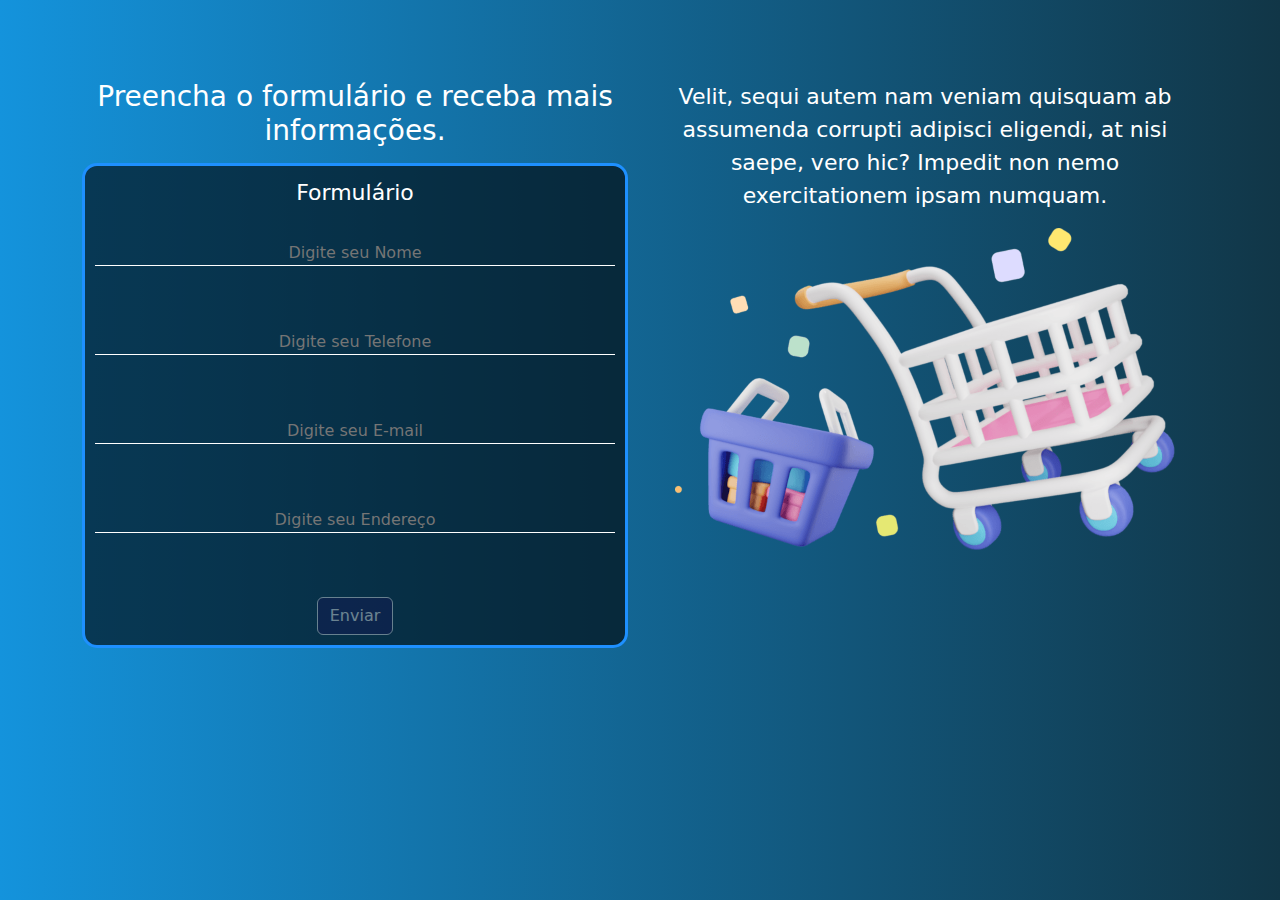
<file: form.html>
<!DOCTYPE html>
<html lang="pt-br">
<head>
    <meta charset="UTF-8">
    <meta http-equiv="X-UA-Compatible" content="IE=edge">
    <meta name="viewport" content="width=device-width, initial-scale=1.0">
    <link rel="stylesheet" href="./vandor/bootstrap/css/bootstrap.min.css">
    <link rel="stylesheet" href="./css/form.css">
    <title>Formulário</title>
</head>
<body>
    <div class="container">
        <div class="row">
            <div class="col-6 sm-12">
                <h3>Preencha o formulário e receba mais informações.</h3>
                <form class="form">
                    <p>Formulário</p>
                    <div class="input-box">
                        <input type="text" name="nome" placeholder="Digite seu Nome" class="input-user" id="nome" onchange="disableButton()">
                        <p class="erro-nome"></p>
                    </div>
                    <div class="input-box">
                        <input type="text" name="telefone" placeholder="Digite seu Telefone" class="input-user" id="telefone" onkeypress="return event.charCode >= 48 && event.charCode <= 57" onchange="disableButton()">
                        <p class="erro-telefone"></p>
                    </div>
                    <div class="input-box">
                        <input type="text" name="email" placeholder="Digite seu E-mail" class="input-user" id="email" onchange="disableButton()">
                        <p class="erro-email"></p>
                    </div>
                    <div class="input-box">
                        <input type="text" name="endereco" placeholder="Digite seu Endereço" class="input-user" id="endereco" onchange="disableButton()">
                        <p class="erro-endereco"></p>
                    </div>
                    <button class="btn btn-light" id="btn" disabled>Enviar</button>
                </form>
            </div>
            <div class="col-6 sm-12">
                <p>Velit, sequi autem nam veniam quisquam ab assumenda corrupti adipisci eligendi, at nisi saepe, vero hic? Impedit non nemo exercitationem ipsam numquam.</p>
                <a href="index.html"><img src="./img/carrinho.png" alt="carrinho" id="carrinho"></a>
            </div>
        </div>
    </div>
    
    <script src="./vandor/jquery/jquery-3.6.1.min.js"></script>
    <script src="./js/script.js"></script>
</body>
</html>
</file>
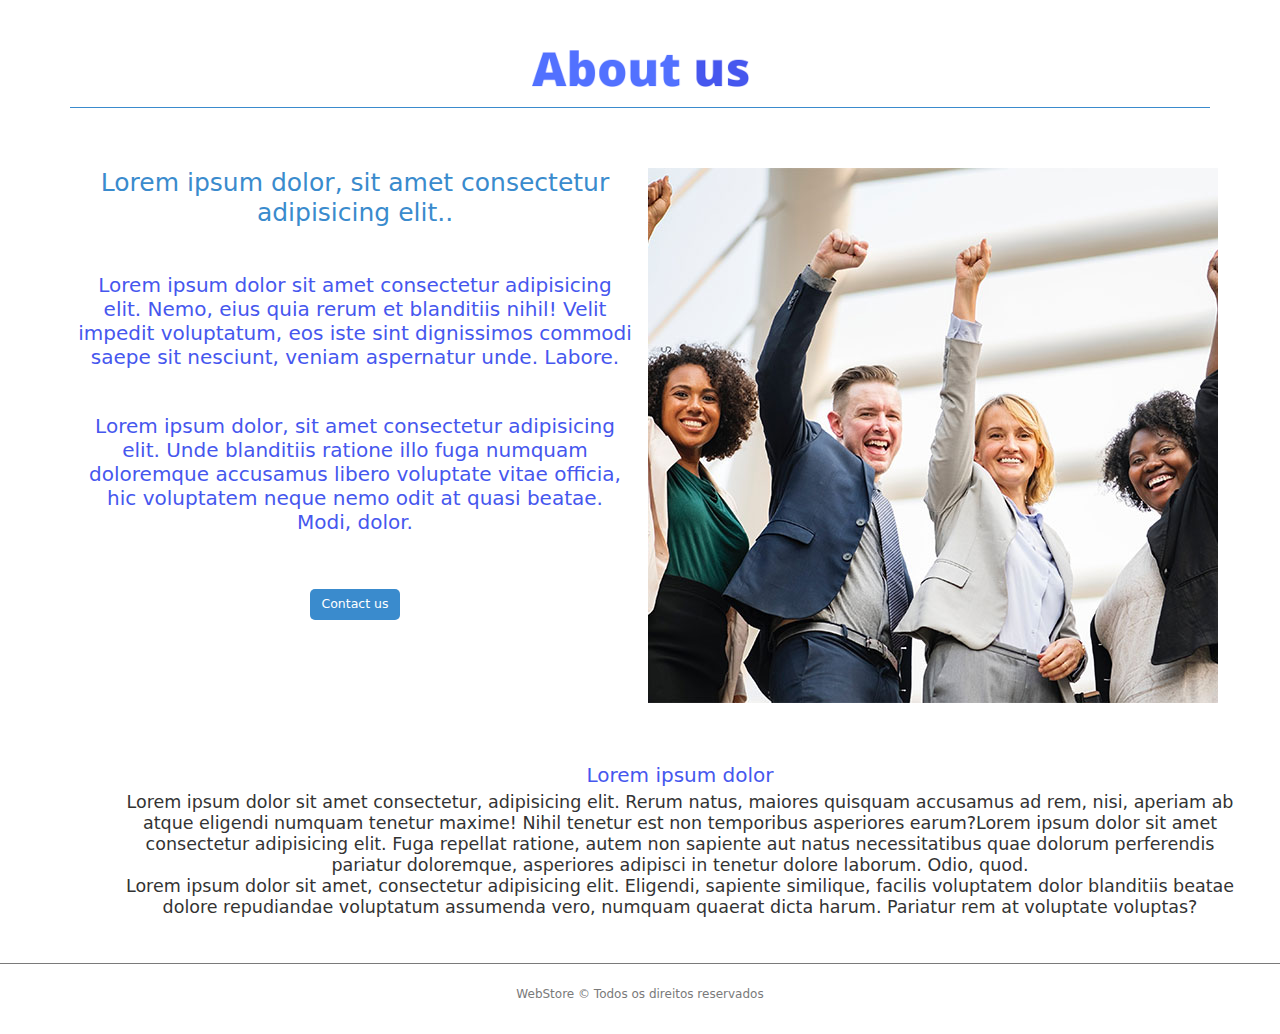
<file: sobre.html>
<!DOCTYPE html>
<html lang="pt-br">
<head>
    <meta charset="UTF-8">
    <meta http-equiv="X-UA-Compatible" content="IE=edge">
    <meta name="viewport" content="width=device-width, initial-scale=1.0">
    <link rel="stylesheet" href="./vandor/bootstrap/css/bootstrap.min.css">
    <style>
        *{
            margin: 0;
            padding: 0;
        }
        html {
            font-size: 62.5%;
        }
        body {
            background: #fff;
            overflow-x: hidden;
        }
        #header {
            text-align: center;
            padding: 10px 20px 20px;
            margin-top: 4rem;
            margin-bottom: 4rem;
            border-bottom: 1px solid #3a8bcd;
        }
        .col-6 {
            margin-top: 2rem;
            margin-bottom: 2rem;
            line-height: 40px;
            text-align: center;
        }
        h1 {
            color: #3a8bcd;
        }
        h2 {
            color: #4657ee;
        }
        .btn {
            margin-top: 5rem;
            background-color: #3a8bcd;
            color: white;
        }
        .btn:hover {
            background-color: darkcyan;
            color: #fff;
        }
        #footer {
            color: #333;
            margin: 4rem;
            text-align: center;
        }
        .sub-footer {
            border-top: 1px solid #7a7a7a;
            text-align: center;
        }
        .sub-footer p {
            font-size: 12px;
            color: #7a7a7a;
            line-height: 60px;
        }
        @media(max-width: 767px) {
            .col-6 {
                width: 100%;
            }
        }
    </style>
    <title>Sobre</title>
</head>
<body>
    <div class="container">
        <div class="row">
            <div class="col" id="header">
                <a href="index.html"><img src="./img/about.png" alt="logo"></a>
            </div>
        </div>
        <div class="row">
            <div class="col-6 sm-12">
                <h1>Lorem ipsum dolor, sit amet consectetur adipisicing elit..</h1><br>
                <h2>Lorem ipsum dolor sit amet consectetur adipisicing elit. Nemo, eius quia rerum et blanditiis nihil! Velit impedit voluptatum, eos iste sint dignissimos commodi saepe sit nesciunt, veniam aspernatur unde. Labore.</h2><br><h2>Lorem ipsum dolor, sit amet consectetur adipisicing elit. Unde blanditiis ratione illo fuga numquam doloremque accusamus libero voluptate vitae officia, hic voluptatem neque nemo odit at quasi beatae. Modi, dolor.</h2>
                <a href="./form.html"><button class="btn btn-lg">Contact us</button></a>
            </div>
            <div class="col-6 sm-12">
                <img src="./img/about-us.jpg" alt="about-us">
            </div>
        </div>
        <div class="row">
            <div class="col-12 sm-12" id="footer">
                <h2>Lorem ipsum dolor</h2>
                <h3>
                    Lorem ipsum dolor sit amet consectetur, adipisicing elit. Rerum natus, maiores quisquam accusamus ad rem, nisi, aperiam ab atque eligendi numquam tenetur maxime! Nihil tenetur est non temporibus asperiores earum?Lorem ipsum dolor sit amet consectetur adipisicing elit. Fuga repellat ratione, autem non sapiente aut natus necessitatibus quae dolorum perferendis pariatur doloremque, asperiores adipisci in tenetur dolore laborum. Odio, quod.<br> Lorem ipsum dolor sit amet, consectetur adipisicing elit. Eligendi, sapiente similique, facilis voluptatem dolor blanditiis beatae dolore repudiandae voluptatum assumenda vero, numquam quaerat dicta harum. Pariatur rem at voluptate voluptas?
                </h3>
            </div>
        </div>
    </div>
    <div class="sub-footer">
        <div class="container">
            <div class="row">
                <div class="col-md-12">
                    <div class="copyright-text">
                        <p>WebStore &copy; Todos os direitos reservados
                        </div>
                    </div>
                </div>
            </div>
        </div>
    </body>
    </html>
</file>
<file: css/style.css>
body {
	font-family: 'Roboto', sans-serif;
	transition: all 0.5s;
}
p {
	margin-bottom: 0px;
	font-size: 14px;
	color: #4a4a4a;
	line-height: 24px;
}
a {
	text-decoration: none!important;
}

.copyright-text {
	text-transform: uppercase;
}

.main-button a {
	background-color: #3a8bcd;
	border-radius: 5px;
	padding: 10px 15px;
	display: inline-block;
	color: #fff;
	font-size: 14px;
	text-transform: uppercase;
	font-weight: 300;
	letter-spacing: 0.4px;
	text-decoration: none;
	transition: all 0.5s;
}
.main-button a:hover {
	opacity: 0.7;
}
.section-heading {
	margin-top: 80px;
	margin-bottom: 40px;
}
.section-heading .line-dec {
	width: 30px;
	height: 5px;
	background-color: #3a8bcd;
}
.section-heading h1 {
	font-size: 22px;
	font-weight: 700;
	color: #1e1e1e;
	margin-top: 15px;
}

/* Pre Header Style */
#pre-header {
	background-color: #3a8bcd;
	text-align: center;
}
#pre-header span {
	color: #fff;
	font-size: 15px;
	padding: 10px 0px;
	display: inline-block;
}

/* Header Style */
.navbar .navbar-brand {
	text-align: center;
	width: 100%;
	position: relative;
	padding: 25px 0px;
}
.bg-dark {
	background-color: #fff!important;
	border-bottom: 1px solid #eee;
}
#navbarResponsive {
	z-index: 999;
	position: absolute;
	left: 50%;
	top: 105px;
	transform: translateX(-50%);
}
.navbar-dark .navbar-nav .nav-item {
	margin: 0px 15px;
}
.navbar-dark .navbar-nav .nav-link {
	text-transform: uppercase;
	font-size: 15px;
	font-weight: 700;
	color: #1e1e1e;
	transition: all 0.5s;
}
.navbar-dark .navbar-nav .nav-link:hover,
.navbar-dark .navbar-nav .active>.nav-link,
.navbar-dark .navbar-nav .nav-link.active,
.navbar-dark .navbar-nav .nav-link.show,
.navbar-dark .navbar-nav .show>.nav-link {
	color: #3a8bcd;
}
.navbar:after {
	width: 100%;
	height: 1px;
	background-color: #eee;
	content: '';
	position: absolute;
	left: 0;
	bottom: -52px;
}
.navbar-dark .navbar-toggler-icon {
	background-image: none;
}
.navbar-dark .navbar-toggler {
	border-color: #3a8bcd;
	background-color: #3a8bcd;	
	height: 50px;
	outline: none;
}
.navbar-dark .navbar-toggler-icon:after {
	content: '\f0c9';
	color: #FFF;
	font-size: 22px;
	line-height: 30px;
	font-family: 'FontAwesome';
}
/* Banner Style */
.banner {
	margin-top: 50px;
	background-image: url(../img/banner-bg.jpg);
	background-size: cover;
	background-repeat: no-repeat;
	padding: 150px 0px;
	background-position: center center;
}
.banner .caption {
	background-color: rgba(250,250,250,0.9);
	padding: 30px;
	max-width: 450px;
}
.banner .caption h2 {
	margin-top: 0px;
	margin-bottom: 15px;
	font-size: 24px;
	font-weight: 700;
	color: #1e1e1e;
}
.banner .caption .line-dec {
	width: 30px;
	height: 5px;
	background-color: #3a8bcd;
}
.banner .caption p {
	margin-top: 15px;
	margin-bottom: 20px;
}

/* Featured Style */
.featured-items {
	margin-bottom: 70px;
}
.featured-item {
	border-radius: 5px;
	border: 1px solid #eee;
	padding: 20px;
	transition: all 0.5s;
}
.featured-item:hover {
	opacity: 0.9;
}
.featured-item img {
	width: 100%;
}
.featured-item h4 {
	font-size: 17px;
	font-weight: 700;
	color: #1e1e1e;
	margin-top: 15px;
	transition: all 0.5s;
}
.featured-item:hover h4 {
	color: #3a8bcd;
}
.featured-item h6 {
	color: #3a8bcd;
	font-size: 15px;
	font-weight: 700;
	margin-bottom: 0px;
}
.owl-theme .owl-dots {
	text-align: center;
	margin-top: 30px;
}
.owl-theme .owl-dots .owl-dot {
	outline: none;
}
.owl-theme .owl-dots .active span {
	background-color: #3a8bcd!important;
}
.owl-theme .owl-dots .owl-dot span {
	background-color: #aaa;
	width: 8px;
	height: 8px;
	display: inline-block;
	margin: 0px 5px;
	outline: none;
}



/* Subscribe Style */
.subscribe-form {
	background-color: #3a8bcd;
	padding: 80px 0px;
	text-align: center;
}
.subscribe-form .section-heading  {
	margin-top: 0px;
}
.subscribe-form .section-heading h1 {
	color: #fff;
}
.subscribe-form .section-heading .line-dec {
	background-color: #fff;
	margin: 0 auto;
}
.subscribe-form .main-content p {
	font-size: 17px;
	color: #fff;
	margin-bottom: 30px;
}
.subscribe-form .main-content form  {
	color: #fff;
	display: inline;
}
.subscribe-form .main-content form input {
	display: inline;
}
.subscribe-form .main-content form input {
	width: 100%;
	height: 46px;
	border: 1px solid #fff;
	background-color: transparent;
	padding-left: 15px;
	color: #fff;
	outline: none;
}
.subscribe-form .main-content form button:focus {
	color: #fff!important;
}
.subscribe-form .main-content form button {
	width: 100%;
	height: 45px;
	cursor: pointer;
	background-color: #fff;
	outline: none;
	border-radius: 5px;
	padding: 10px 15px;
	display: inline-block;
	color: #3a8bcd;
	font-size: 14px;
	text-transform: uppercase;
	font-weight: 300;
	letter-spacing: 0.4px;
	text-decoration: none;
	transition: all 0.5s;
	box-shadow: none;
	border: none;
}


/* Footer Style */
.footer {
	text-align: center;
}
.footer ul {
	padding: 0px;
	margin: 0px;
}
.footer ul li {
	list-style: none;
	display: inline-block;
}
.footer .logo img {
	max-width: 100%;
	margin-top: 60px;
	margin-bottom: 40px;
}
.footer .footer-menu {
	margin-bottom: 40px;
}
.footer .footer-menu ul li {
	margin: 0px 15px;
}
.footer .footer-menu a {
	font-size: 13px;
	color: #7a7a7a;
	text-transform: uppercase;
	transition: all 0.5s;
}
.footer .footer-menu a:hover {
	color: #3a8bcd;
	text-decoration: none;
}
.footer .social-icons {
	margin-bottom: 60px;
}
.footer .social-icons ul li {
	margin: 0px 10px;
}
.footer .social-icons a {
	width: 32px;
	height: 32px;
	color: #fff;
	background-color: #aaa;
	text-align: center;
	display: inline-block;
	line-height: 33px;
	border-radius: 50%;
	font-size: 13px;
	transition: all 0.5s;
}
.footer .social-icons a:hover {
	background-color: #3a8bcd;
}

/* Sub Footer Style */
.sub-footer {
	border-top: 1px solid #eee;
	text-align: center;
}
.sub-footer p {
	font-size: 12px;
	color: #7a7a7a;
	line-height: 60px;
}
.sub-footer a {
	color: #3a8bcd;
	text-decoration: none;
}

/* Featured Page Style */
.featured-page {
	margin-top: 130px;
	margin-bottom: 40px;
}
.featured-page .section-heading {
	margin-top: 0px;
	margin-bottom: 0px;
}
.featured-page #filters {
	margin-top: 15px;
	text-align: right;
}
.featured .featured-item {
	margin-bottom: 30px;
	text-decoration: none;
}
.featured .featured-item h4 {
	transition: all 0.5s;
}
.featured .featured-item:hover h4 {
	color: #3a8bcd;
}
#filter button {
	outline: none;
}
#filter .btn-primary.focus,
.btn-primary:focus {
	color: #3a8bcd!important;
	box-shadow: none!important;
}
#filters .btn-primary {
	color: #1e1e1e;
	border: none;
	font-size: 15px;
	font-weight: 700;
	background-color: transparent;
}
/* Isotope Transitions
------------------------------- */
.isotope,
.isotope .item {
  -webkit-transition-duration: 0.8s;
     -moz-transition-duration: 0.8s;
      -ms-transition-duration: 0.8s;
       -o-transition-duration: 0.8s;
          transition-duration: 0.8s;
}

.isotope {
  -webkit-transition-property: height, width;
     -moz-transition-property: height, width;
      -ms-transition-property: height, width;
       -o-transition-property: height, width;
          transition-property: height, width;
}

.isotope .item {
  -webkit-transition-property: -webkit-transform, opacity;
     -moz-transition-property:    -moz-transform, opacity;
      -ms-transition-property:     -ms-transform, opacity;
       -o-transition-property:         top, left, opacity;
          transition-property:         transform, opacity;
}

.page-navigation ul {
	text-align: center;
	border-top: 1px solid #eee;
	padding: 30px  0px 0px 0px;
	margin: 0px 0px 80px 0px;
}
.page-navigation ul li {
	display: inline-block;
}
.page-navigation ul li a {
	width: 40px;
	height: 40px;
	display: inline-block;
	text-align: center;
	line-height: 38px;
	border: 1px solid #eee;
	border-radius: 5px;
	font-weight: 700;
	color: #1e1e1e;
	font-size: 15px;
	text-decoration: none;
	transition: all 0.5s;
}
.page-navigation ul li a:hover,
.page-navigation ul li.current-page a {
	background-color: #3a8bcd;
	border-color: #3a8bcd;
	color: #fff;
}



/* Single Product Style */
.single-product .product-slider {
	padding: 20px;
	border: 1px solid #eee!important;
	border-radius: 5px;
}
.flexslider {
	border: none!important;
}
#carousel {
	margin-top: 20px;
}
#carousel .slides li {
	width: 150px!important;
}
.single-product .right-content h4 {
	font-size: 17px;
	font-weight: 700;
	margin-top: 0px;
}
.single-product .right-content h6 {
	color: #3a8bcd;
	font-size: 17px;
	font-weight: 700;
	margin-top: 10px;
}
.single-product .right-content p {
	margin-top: 20px;
	margin-bottom: 30px;
}
.single-product .right-content span {
	font-size: 14px;
	color: #3a8bcd;
	font-weight: 500;
	display: inline-block;
	margin-bottom: 15px;
}
.single-product .right-content label {
	font-size: 14px;
	color: #4a4a4a;
}
.single-product .right-content .quantity-text {
	margin-left: 10px;
	width: 44px;
	height: 44px;
	line-height: 42px;
	font-size: 14px;
	font-weight: 700;
	color: #4a4a4a;
	display: inline-block;
	text-align: center;
	outline: none;
	border: 1px solid #eee;
}
.single-product .right-content .button {
	margin-left: 15px;
	cursor: pointer;
	background-color: #3a8bcd;
	outline: none;
	border-radius: 5px;
	padding: 10px 15px;
	display: inline-block;
	color: #fff;
	font-size: 14px;
	text-transform: uppercase;
	font-weight: 300;
	letter-spacing: 0.4px;
	text-decoration: none;
	transition: all 0.5s;
	box-shadow: none;
	border: none;
}
.single-product .right-content .down-content span {
	margin-bottom: 0px;
	display: inline-block;
	margin-left: 8px;
	color: #aaa;
}
.single-product .right-content .down-content span a {
	color: #aaa;
	font-weight: 400;
	margin-left: 4px;
	transition: all 0.5s;
}
.single-product .right-content .down-content span a:hover {
	color: #3a8bcd;
}
.single-product .right-content .down-content span a:hover i {
	background-color: #3a8bcd;
}
.single-product .right-content .down-content span a i {
	transition: all 0.5s;
	background-color: #aaa;
	width: 26px;
	height: 26px;
	display: inline-block;
	text-align: center;
	line-height: 26px;
	border-radius: 50%;
	color: #fff;
	font-size: 12px;
	margin-right: 5px;
}
.single-product .right-content .down-content .categories {
	border-top: 1px solid #eee;
	margin-top: 30px;
	padding: 10px 0px;
}
.single-product .right-content .down-content .share {
	border-top: 1px solid #eee;
	padding: 10px 0px;
}
.single-product .right-content .down-content h6 {
	font-size: 14px;
	color: #4a4a4a;
	font-weight: 400;
}



/* About Us Style */
.about-page {
	margin-top: 50px;
    margin-bottom: 80px;
}
.about-page .right-content h4 {
	font-size: 17px;
	font-weight: 700;
	margin-top: 0px;
	margin-bottom: 20px;
}
.about-page .left-image img {
	max-width: 100%;
}
.about-page .right-content span {
	display: inline-block;
	margin-left: 8px;
}
.about-page .right-content span a i {
	transition: all 0.5s;
	background-color: #aaa;
	width: 26px;
	height: 26px;
	display: inline-block;
	text-align: center;
	line-height: 26px;
	border-radius: 50%;
	color: #fff;
	font-size: 12px;
	margin-right: 5px;
}
.about-page .right-content .share {
	margin-top: 20px;
	border-top: 1px solid #eee;
	padding: 15px 0px;
}
.about-page .right-content h6 {
	font-size: 14px;
	color: #4a4a4a;
	font-weight: 400;
}
.about-page .right-content span a:hover i {
	background-color: #3a8bcd;
}




/* Contact Page Style */
.contact-page {
	margin-top: 50px;
    margin-bottom: 80px;
}
.contact-page .right-content input,
.contact-page .right-content textarea {
	border-radius: 0px;
	outline: none;
	box-shadow: none;
	font-size: 14px;
	margin-bottom: 30px;
}
.contact-page .right-content input {
	height: 44px;
	line-height: 44px;
}
.contact-page .right-content textarea {
	height: 200px;
	max-height: 280px;
}
.contact-page .right-content span {
	display: inline-block;
	margin-left: 8px;
}
.contact-page .right-content span a i {
	transition: all 0.5s;
	background-color: #aaa;
	width: 26px;
	height: 26px;
	display: inline-block;
	text-align: center;
	line-height: 26px;
	border-radius: 50%;
	color: #fff;
	font-size: 12px;
	margin-right: 5px;
}
.contact-page .right-content .share {
	margin-top: 30px;
	border-top: 1px solid #eee;
	padding: 15px 0px;
}
.contact-page .right-content h6 {
	font-size: 14px;
	color: #4a4a4a;
	font-weight: 400;
}
.contact-page .right-content span a:hover i {
	background-color: #3a8bcd;
}
.contact-page .right-content .button {
	cursor: pointer;
	background-color: #3a8bcd;
	outline: none;
	border-radius: 5px;
	padding: 10px 15px;
	display: inline-block;
	color: #fff;
	font-size: 14px;
	text-transform: uppercase;
	font-weight: 300;
	letter-spacing: 0.4px;
	text-decoration: none;
	transition: all 0.5s;
	box-shadow: none;
	border: none;
}


/* Responsive Style */
@media (max-width: 991px) {

	.banner {
		border-top: none;
		margin-top: 0px;
	}
	.navbar .navbar-brand {
		width: auto;
	}
	.navbar:after {
		display: none;
	}
	#navbarResponsive {
	    z-index: 99999;
	    position: absolute;
	    top: 96px;
	    width: 100%;
	    text-align: center;
	    background-color: rgba(250,250,250,0.95);
	    box-shadow: 0px 10px 10px rgba(0,0,0,0.1);
	}
	.navbar-dark .navbar-nav .nav-item {
		border-bottom: 1px solid #eee;
	}
	.navbar-dark .navbar-nav .nav-item:last-child {
		border-bottom: none;
	}
	.navbar-dark .navbar-nav .nav-link {
		padding: 15px 0px;
	}
	.featured-page #filters {
		text-align: right;
	} 
	.single-product .right-content {
		margin-top: 30px;
	}
	.about-page .right-content {
		margin-top: 30px;
	}
	.contact-page .right-content {
		margin-top: 30px;
	}
	.contact-page .right-content .col-md-6,
	.contact-page .right-content .col-md-12 {
		padding: 0px;
	}
	.featured-page {
		margin-top: 80px;
	}
	.about-page,
	.contact-page {
		margin-top: 0px;
	}

}

@media (max-width: 767px) {

	.subscribe-form .main-content form input.button {
		margin-top: 20px;
	}
	.featured-page #filters {
		margin-top: 15px;
		text-align: left;
	}
}

::placeholder {
	color: #fff;
}

#email {
	position: relative;
}

.modal {
	margin-top: 50px;
}

.invalid {
	border-color: #f00;
}

.text-muted {
	display: none;
}
</file>
<file: exercise/css/style.css>
body {
	font-family: 'Roboto', sans-serif;
	transition: all 0.5s;
}
p {
	margin-bottom: 0px;
	font-size: 14px;
	color: #4a4a4a;
	line-height: 24px;
}
a {
	text-decoration: none!important;
}

.copyright-text {
	text-transform: uppercase;
}

.main-button a {
	background-color: #3a8bcd;
	border-radius: 5px;
	padding: 10px 15px;
	display: inline-block;
	color: #fff;
	font-size: 14px;
	text-transform: uppercase;
	font-weight: 300;
	letter-spacing: 0.4px;
	text-decoration: none;
	transition: all 0.5s;
}
.main-button a:hover {
	opacity: 0.7;
}
.section-heading {
	margin-top: 80px;
	margin-bottom: 40px;
}
.section-heading .line-dec {
	width: 30px;
	height: 5px;
	background-color: #3a8bcd;
}
.section-heading h1 {
	font-size: 22px;
	font-weight: 700;
	color: #1e1e1e;
	margin-top: 15px;
}

/* Pre Header Style */
#pre-header {
	background-color: #3a8bcd;
	text-align: center;
}
#pre-header span {
	color: #fff;
	font-size: 15px;
	padding: 10px 0px;
	display: inline-block;
}

/* Header Style */
.navbar .navbar-brand {
	text-align: center;
	width: 100%;
	position: relative;
	padding: 25px 0px;
}
.bg-dark {
	background-color: #fff!important;
}
#navbarResponsive {
	z-index: 999;
	position: absolute;
	left: 50%;
	top: 105px;
	transform: translateX(-50%);
}
.navbar-dark .navbar-nav .nav-item {
	margin: 0px 15px;
}
.navbar-dark .navbar-nav .nav-link {
	text-transform: uppercase;
	font-size: 15px;
	font-weight: 700;
	color: #1e1e1e;
	transition: all 0.5s;
}
.navbar-dark .navbar-nav .nav-link:hover,
.navbar-dark .navbar-nav .active>.nav-link,
.navbar-dark .navbar-nav .nav-link.active,
.navbar-dark .navbar-nav .nav-link.show,
.navbar-dark .navbar-nav .show>.nav-link {
	color: #3a8bcd;
}
.navbar:after {
	width: 100%;
	height: 1px;
	background-color: #eee;
	content: '';
	position: absolute;
	left: 0;
	bottom: -52px;
}
.navbar-dark .navbar-toggler-icon {
	background-image: none;
}
.navbar-dark .navbar-toggler {
	border-color: #3a8bcd;
	background-color: #3a8bcd;	
	height: 50px;
	outline: none;
}
.navbar-dark .navbar-toggler-icon:after {
	content: '\f0c9';
	color: #FFF;
	font-size: 22px;
	line-height: 30px;
	font-family: 'FontAwesome';
}
/* Banner Style */
.banner {
	margin-top: 50px;
	background-image: url(../img/banner-bg.jpg);
	background-size: cover;
	background-repeat: no-repeat;
	padding: 150px 0px;
	background-position: center center;
}
.banner .caption {
	background-color: rgba(250,250,250,0.9);
	padding: 30px;
	max-width: 450px;
}
.banner .caption h2 {
	margin-top: 0px;
	margin-bottom: 15px;
	font-size: 24px;
	font-weight: 700;
	color: #1e1e1e;
}
.banner .caption .line-dec {
	width: 30px;
	height: 5px;
	background-color: #3a8bcd;
}
.banner .caption p {
	margin-top: 15px;
	margin-bottom: 20px;
}

/* Featured Style */
.featured-items {
	margin-bottom: 70px;
}
.featured-item {
	border-radius: 5px;
	padding: 20px;
	transition: all 0.5s;
}
.featured-item:hover {
	opacity: 0.9;
}
.featured-item img {
	width: 100%;
}
.featured-item h4 {
	font-size: 17px;
	font-weight: 700;
	color: #1e1e1e;
	margin-top: 15px;
	transition: all 0.5s;
}
.featured-item:hover h4 {
	color: #3a8bcd;
}
.featured-item h6 {
	color: #3a8bcd;
	font-size: 15px;
	font-weight: 700;
	margin-bottom: 0px;
}
.owl-theme .owl-dots {
	text-align: center;
	margin-top: 30px;
}
.owl-theme .owl-dots .owl-dot {
	outline: none;
}
.owl-theme .owl-dots .active span {
	background-color: #3a8bcd!important;
}
.owl-theme .owl-dots .owl-dot span {
	background-color: #aaa;
	width: 8px;
	height: 8px;
	display: inline-block;
	margin: 0px 5px;
	outline: none;
}



/* Subscribe Style */
.subscribe-form {
	background-color: #3a8bcd;
	padding: 80px 0px;
	text-align: center;
}
.subscribe-form .section-heading  {
	margin-top: 0px;
}
.subscribe-form .section-heading h1 {
	color: #fff;
}
.subscribe-form .section-heading .line-dec {
	background-color: #fff;
	margin: 0 auto;
}
.subscribe-form .main-content p {
	font-size: 17px;
	color: #fff;
	margin-bottom: 30px;
}
.subscribe-form .main-content form  {
	color: #fff;
	display: inline;
}
.subscribe-form .main-content form input {
	display: inline;
}
.subscribe-form .main-content form input {
	width: 100%;
	height: 46px;
	border: 1px solid #fff;
	background-color: transparent;
	padding-left: 15px;
	color: #fff;
	outline: none;
}
.subscribe-form .main-content form button:focus {
	color: #fff!important;
}
.subscribe-form .main-content form button {
	width: 100%;
	height: 45px;
	cursor: pointer;
	background-color: #fff;
	outline: none;
	border-radius: 5px;
	padding: 10px 15px;
	display: inline-block;
	color: #3a8bcd;
	font-size: 14px;
	text-transform: uppercase;
	font-weight: 300;
	letter-spacing: 0.4px;
	text-decoration: none;
	transition: all 0.5s;
	box-shadow: none;
	border: none;
}


/* Footer Style */
.footer {
	text-align: center;
}
.footer ul {
	padding: 0px;
	margin: 0px;
}
.footer ul li {
	list-style: none;
	display: inline-block;
}
.footer .logo img {
	max-width: 100%;
	margin-top: 60px;
	margin-bottom: 40px;
}
.footer .footer-menu {
	margin-bottom: 40px;
}
.footer .footer-menu ul li {
	margin: 0px 15px;
}
.footer .footer-menu a {
	font-size: 13px;
	color: #7a7a7a;
	text-transform: uppercase;
	transition: all 0.5s;
}
.footer .footer-menu a:hover {
	color: #3a8bcd;
	text-decoration: none;
}
.footer .social-icons {
	margin-bottom: 60px;
}
.footer .social-icons ul li {
	margin: 0px 10px;
}
.footer .social-icons a {
	width: 32px;
	height: 32px;
	color: #fff;
	background-color: #aaa;
	text-align: center;
	display: inline-block;
	line-height: 33px;
	border-radius: 50%;
	font-size: 13px;
	transition: all 0.5s;
}
.footer .social-icons a:hover {
	background-color: #3a8bcd;
}

/* Sub Footer Style */
.sub-footer {
	border-top: 1px solid #eee;
	text-align: center;
}
.sub-footer p {
	font-size: 12px;
	color: #7a7a7a;
	line-height: 60px;
}
.sub-footer a {
	color: #3a8bcd;
	text-decoration: none;
}

/* Featured Page Style */
.featured-page {
	margin-top: 130px;
	margin-bottom: 40px;
}
.featured-page .section-heading {
	margin-top: 0px;
	margin-bottom: 0px;
}
.featured-page #filters {
	margin-top: 15px;
	text-align: right;
}
.featured .featured-item {
	margin-bottom: 30px;
	text-decoration: none;
}
.featured .featured-item h4 {
	transition: all 0.5s;
}
.featured .featured-item:hover h4 {
	color: #3a8bcd;
}
#filter button {
	outline: none;
}
#filter .btn-primary.focus,
.btn-primary:focus {
	color: #3a8bcd!important;
	box-shadow: none!important;
}
#filters .btn-primary {
	color: #1e1e1e;
	border: none;
	font-size: 15px;
	font-weight: 700;
	background-color: transparent;
}
/* Isotope Transitions
------------------------------- */
.isotope,
.isotope .item {
  -webkit-transition-duration: 0.8s;
     -moz-transition-duration: 0.8s;
      -ms-transition-duration: 0.8s;
       -o-transition-duration: 0.8s;
          transition-duration: 0.8s;
}

.isotope {
  -webkit-transition-property: height, width;
     -moz-transition-property: height, width;
      -ms-transition-property: height, width;
       -o-transition-property: height, width;
          transition-property: height, width;
}

.isotope .item {
  -webkit-transition-property: -webkit-transform, opacity;
     -moz-transition-property:    -moz-transform, opacity;
      -ms-transition-property:     -ms-transform, opacity;
       -o-transition-property:         top, left, opacity;
          transition-property:         transform, opacity;
}

.page-navigation ul {
	text-align: center;
	border-top: 1px solid #eee;
	padding: 30px  0px 0px 0px;
	margin: 0px 0px 80px 0px;
}
.page-navigation ul li {
	display: inline-block;
}
.page-navigation ul li a {
	width: 40px;
	height: 40px;
	display: inline-block;
	text-align: center;
	line-height: 38px;
	border: 1px solid #eee;
	border-radius: 5px;
	font-weight: 700;
	color: #1e1e1e;
	font-size: 15px;
	text-decoration: none;
	transition: all 0.5s;
}
.page-navigation ul li a:hover,
.page-navigation ul li.current-page a {
	background-color: #3a8bcd;
	border-color: #3a8bcd;
	color: #fff;
}



/* Single Product Style */
.single-product .product-slider {
	padding: 20px;
	border: 1px solid #eee!important;
	border-radius: 5px;
}
.flexslider {
	border: none!important;
}
#carousel {
	margin-top: 20px;
}
#carousel .slides li {
	width: 150px!important;
}
.single-product .right-content h4 {
	font-size: 17px;
	font-weight: 700;
	margin-top: 0px;
}
.single-product .right-content h6 {
	color: #3a8bcd;
	font-size: 17px;
	font-weight: 700;
	margin-top: 10px;
}
.single-product .right-content p {
	margin-top: 20px;
	margin-bottom: 30px;
}
.single-product .right-content span {
	font-size: 14px;
	color: #3a8bcd;
	font-weight: 500;
	display: inline-block;
	margin-bottom: 15px;
}
.single-product .right-content label {
	font-size: 14px;
	color: #4a4a4a;
}
.single-product .right-content .quantity-text {
	margin-left: 10px;
	width: 44px;
	height: 44px;
	line-height: 42px;
	font-size: 14px;
	font-weight: 700;
	color: #4a4a4a;
	display: inline-block;
	text-align: center;
	outline: none;
	border: 1px solid #eee;
}
.single-product .right-content .button {
	margin-left: 15px;
	cursor: pointer;
	background-color: #3a8bcd;
	outline: none;
	border-radius: 5px;
	padding: 10px 15px;
	display: inline-block;
	color: #fff;
	font-size: 14px;
	text-transform: uppercase;
	font-weight: 300;
	letter-spacing: 0.4px;
	text-decoration: none;
	transition: all 0.5s;
	box-shadow: none;
	border: none;
}
.single-product .right-content .down-content span {
	margin-bottom: 0px;
	display: inline-block;
	margin-left: 8px;
	color: #aaa;
}
.single-product .right-content .down-content span a {
	color: #aaa;
	font-weight: 400;
	margin-left: 4px;
	transition: all 0.5s;
}
.single-product .right-content .down-content span a:hover {
	color: #3a8bcd;
}
.single-product .right-content .down-content span a:hover i {
	background-color: #3a8bcd;
}
.single-product .right-content .down-content span a i {
	transition: all 0.5s;
	background-color: #aaa;
	width: 26px;
	height: 26px;
	display: inline-block;
	text-align: center;
	line-height: 26px;
	border-radius: 50%;
	color: #fff;
	font-size: 12px;
	margin-right: 5px;
}
.single-product .right-content .down-content .categories {
	border-top: 1px solid #eee;
	margin-top: 30px;
	padding: 10px 0px;
}
.single-product .right-content .down-content .share {
	border-top: 1px solid #eee;
	padding: 10px 0px;
}
.single-product .right-content .down-content h6 {
	font-size: 14px;
	color: #4a4a4a;
	font-weight: 400;
}



/* About Us Style */
.about-page {
	margin-top: 50px;
    margin-bottom: 80px;
}
.about-page .right-content h4 {
	font-size: 17px;
	font-weight: 700;
	margin-top: 0px;
	margin-bottom: 20px;
}
.about-page .left-image img {
	max-width: 100%;
}
.about-page .right-content span {
	display: inline-block;
	margin-left: 8px;
}
.about-page .right-content span a i {
	transition: all 0.5s;
	background-color: #aaa;
	width: 26px;
	height: 26px;
	display: inline-block;
	text-align: center;
	line-height: 26px;
	border-radius: 50%;
	color: #fff;
	font-size: 12px;
	margin-right: 5px;
}
.about-page .right-content .share {
	margin-top: 20px;
	border-top: 1px solid #eee;
	padding: 15px 0px;
}
.about-page .right-content h6 {
	font-size: 14px;
	color: #4a4a4a;
	font-weight: 400;
}
.about-page .right-content span a:hover i {
	background-color: #3a8bcd;
}




/* Contact Page Style */
.contact-page {
	margin-top: 50px;
    margin-bottom: 80px;
}
.contact-page .right-content input,
.contact-page .right-content textarea {
	border-radius: 0px;
	outline: none;
	box-shadow: none;
	font-size: 14px;
	margin-bottom: 30px;
}
.contact-page .right-content input {
	height: 44px;
	line-height: 44px;
}
.contact-page .right-content textarea {
	height: 200px;
	max-height: 280px;
}
.contact-page .right-content span {
	display: inline-block;
	margin-left: 8px;
}
.contact-page .right-content span a i {
	transition: all 0.5s;
	background-color: #aaa;
	width: 26px;
	height: 26px;
	display: inline-block;
	text-align: center;
	line-height: 26px;
	border-radius: 50%;
	color: #fff;
	font-size: 12px;
	margin-right: 5px;
}
.contact-page .right-content .share {
	margin-top: 30px;
	border-top: 1px solid #eee;
	padding: 15px 0px;
}
.contact-page .right-content h6 {
	font-size: 14px;
	color: #4a4a4a;
	font-weight: 400;
}
.contact-page .right-content span a:hover i {
	background-color: #3a8bcd;
}
.contact-page .right-content .button {
	cursor: pointer;
	background-color: #3a8bcd;
	outline: none;
	border-radius: 5px;
	padding: 10px 15px;
	display: inline-block;
	color: #fff;
	font-size: 14px;
	text-transform: uppercase;
	font-weight: 300;
	letter-spacing: 0.4px;
	text-decoration: none;
	transition: all 0.5s;
	box-shadow: none;
	border: none;
}

/* Responsive Style */
@media (max-width: 991px) {

	.banner {
		border-top: none;
		margin-top: 0px;
	}
	.navbar .navbar-brand {
		width: auto;
	}
	.navbar:after {
		display: none;
	}
	#navbarResponsive {
	    z-index: 99999;
	    position: absolute;
	    top: 96px;
	    width: 100%;
	    text-align: center;
	    background-color: rgba(250,250,250,0.95);
	    box-shadow: 0px 10px 10px rgba(0,0,0,0.1);
	}
	.navbar-dark .navbar-nav .nav-item {
		border-bottom: 1px solid #eee;
	}
	.navbar-dark .navbar-nav .nav-item:last-child {
		border-bottom: none;
	}
	.navbar-dark .navbar-nav .nav-link {
		padding: 15px 0px;
	}
	.featured-page #filters {
		text-align: right;
	} 
	.single-product .right-content {
		margin-top: 30px;
	}
	.about-page .right-content {
		margin-top: 30px;
	}
	.contact-page .right-content {
		margin-top: 30px;
	}
	.contact-page .right-content .col-md-6,
	.contact-page .right-content .col-md-12 {
		padding: 0px;
	}
	.featured-page {
		margin-top: 80px;
	}
	.about-page,
	.contact-page {
		margin-top: 0px;
	}

}

@media (max-width: 767px) {

	.navbar-brand {
		margin: 0;
	}
	.subscribe-form .main-content form input.button {
		margin-top: 20px;
	}
	.featured-page #filters {
		margin-top: 15px;
		text-align: left;
	} 

}

@media (max-width:480px) {
	.featured-item {
		padding: 0;
	}
}
</file>
<file: css/form.css>
* {
    margin: 0;
    padding: 0;
}
body {
    background-image: linear-gradient(to right, rgb(20, 147, 220), rgb(17, 54, 71));
    overflow-x: hidden;
}
.container {
    margin-top: 5rem;
    margin-bottom: 2rem;
    text-align: center;
    color: white;
}
.form {
    margin-top: 1rem;
    color: white;
    background-color: rgba(0, 0, 0, 0.6);
    padding: 10px;
    border: 3px solid dodgerblue;
    border-radius: 15px;
}
p {
    font-size: 22px;
}
.input-box {
    margin-bottom: 16px;
    position: relative;
}
.input-user {
    background: none;
    border: none;
    margin-top: 1rem;
    border-bottom: 1px solid white;
    outline: none;
    color: white;
    width: 100%;
    text-align: center;
}
input:focus {
    border-color: #3a8bcd
}
.btn {
    margin-top: 1rem;
    background-color: rgb(20, 147, 220);
    color: white;
}
.btn:hover {
    background-color: #308bd4;
    color: white;
}
.btn:disabled {
    background: rgb(21, 21, 85);
    color: #fff;
    opacity: .4;
    cursor: default;
}
.erro-nome, .erro-telefone,
.erro-email, .erro-endereco {
    color: #f00;
    padding: 1rem;
    margin-bottom: 0.5rem;
    font-size: 14px;
}
@media(max-width: 767px) {
    .col-6 {
        width: 100%;
        margin-bottom: 2rem;
    }
    #carrinho {
        width: 100%;
    }
}
@media(max-width:1024px) {
    #carrinho {
        width: 100%;
    }
}
</file>
